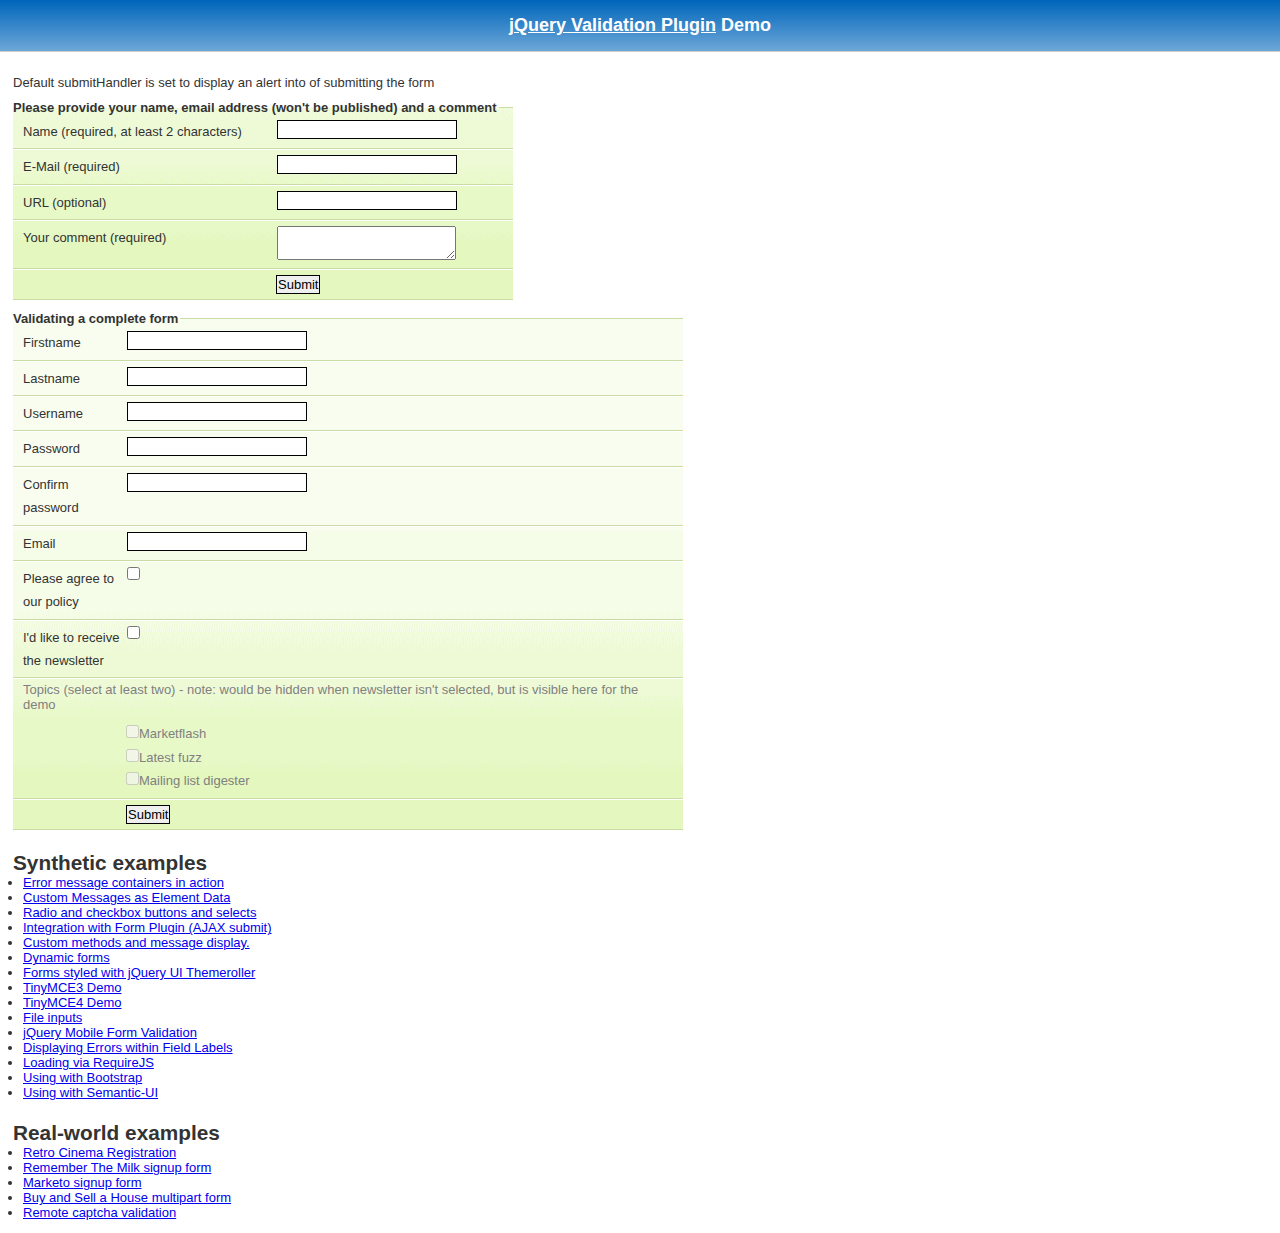
<file: jquery-validation-1.19.5/demo/index.html>
<!DOCTYPE html>
<html lang="en">
<head>
	<meta charset="utf-8">
	<title>jQuery validation plug-in - main demo</title>
	<link rel="stylesheet" href="css/screen.css">
	<script src="../lib/jquery.js"></script>
	<script src="../dist/jquery.validate.js"></script>
	<script>
	$.validator.setDefaults({
		submitHandler: function() {
			alert("submitted!");
		}
	});

	$().ready(function() {
		// validate the comment form when it is submitted
		$("#commentForm").validate();

		// validate signup form on keyup and submit
		$("#signupForm").validate({
			rules: {
				firstname: "required",
				lastname: "required",
				username: {
					required: true,
					minlength: 2
				},
				password: {
					required: true,
					minlength: 5
				},
				confirm_password: {
					required: true,
					minlength: 5,
					equalTo: "#password"
				},
				email: {
					required: true,
					email: true
				},
				topic: {
					required: "#newsletter:checked",
					minlength: 2
				},
				agree: "required"
			},
			messages: {
				firstname: "Please enter your firstname",
				lastname: "Please enter your lastname",
				username: {
					required: "Please enter a username",
					minlength: "Your username must consist of at least 2 characters"
				},
				password: {
					required: "Please provide a password",
					minlength: "Your password must be at least 5 characters long"
				},
				confirm_password: {
					required: "Please provide a password",
					minlength: "Your password must be at least 5 characters long",
					equalTo: "Please enter the same password as above"
				},
				email: "Please enter a valid email address",
				agree: "Please accept our policy",
				topic: "Please select at least 2 topics"
			}
		});

		// propose username by combining first- and lastname
		$("#username").focus(function() {
			var firstname = $("#firstname").val();
			var lastname = $("#lastname").val();
			if (firstname && lastname && !this.value) {
				this.value = firstname + "." + lastname;
			}
		});

		//code to hide topic selection, disable for demo
		var newsletter = $("#newsletter");
		// newsletter topics are optional, hide at first
		var inital = newsletter.is(":checked");
		var topics = $("#newsletter_topics")[inital ? "removeClass" : "addClass"]("gray");
		var topicInputs = topics.find("input").attr("disabled", !inital);
		// show when newsletter is checked
		newsletter.click(function() {
			topics[this.checked ? "removeClass" : "addClass"]("gray");
			topicInputs.attr("disabled", !this.checked);
		});
	});
	</script>
	<style>
	#commentForm {
		width: 500px;
	}
	#commentForm label {
		width: 250px;
	}
	#commentForm label.error, #commentForm input.submit {
		margin-left: 253px;
	}
	#signupForm {
		width: 670px;
	}
	#signupForm label.error {
		margin-left: 10px;
		width: auto;
		display: inline;
	}
	#newsletter_topics label.error {
		display: none;
		margin-left: 103px;
	}
	</style>
</head>
<body>
<h1 id="banner"><a href="https://jqueryvalidation.org/">jQuery Validation Plugin</a> Demo</h1>
<div id="main">
	<p>Default submitHandler is set to display an alert into of submitting the form</p>
	<form class="cmxform" id="commentForm" method="get" action="">
		<fieldset>
			<legend>Please provide your name, email address (won't be published) and a comment</legend>
			<p>
				<label for="cname">Name (required, at least 2 characters)</label>
				<input id="cname" name="name" minlength="2" type="text" required>
			</p>
			<p>
				<label for="cemail">E-Mail (required)</label>
				<input id="cemail" type="email" name="email" required>
			</p>
			<p>
				<label for="curl">URL (optional)</label>
				<input id="curl" type="url" name="url">
			</p>
			<p>
				<label for="ccomment">Your comment (required)</label>
				<textarea id="ccomment" name="comment" required></textarea>
			</p>
			<p>
				<input class="submit" type="submit" value="Submit">
			</p>
		</fieldset>
	</form>
	<form class="cmxform" id="signupForm" method="get" action="">
		<fieldset>
			<legend>Validating a complete form</legend>
			<p>
				<label for="firstname">Firstname</label>
				<input id="firstname" name="firstname" type="text">
			</p>
			<p>
				<label for="lastname">Lastname</label>
				<input id="lastname" name="lastname" type="text">
			</p>
			<p>
				<label for="username">Username</label>
				<input id="username" name="username" type="text">
			</p>
			<p>
				<label for="password">Password</label>
				<input id="password" name="password" type="password">
			</p>
			<p>
				<label for="confirm_password">Confirm password</label>
				<input id="confirm_password" name="confirm_password" type="password">
			</p>
			<p>
				<label for="email">Email</label>
				<input id="email" name="email" type="email">
			</p>
			<p>
				<label for="agree">Please agree to our policy</label>
				<input type="checkbox" class="checkbox" id="agree" name="agree">
			</p>
			<p>
				<label for="newsletter">I'd like to receive the newsletter</label>
				<input type="checkbox" class="checkbox" id="newsletter" name="newsletter">
			</p>
			<fieldset id="newsletter_topics">
				<legend>Topics (select at least two) - note: would be hidden when newsletter isn't selected, but is visible here for the demo</legend>
				<label for="topic_marketflash">
					<input type="checkbox" id="topic_marketflash" value="marketflash" name="topic">Marketflash
				</label>
				<label for="topic_fuzz">
					<input type="checkbox" id="topic_fuzz" value="fuzz" name="topic">Latest fuzz
				</label>
				<label for="topic_digester">
					<input type="checkbox" id="topic_digester" value="digester" name="topic">Mailing list digester
				</label>
				<label for="topic" class="error">Please select at least two topics you'd like to receive.</label>
			</fieldset>
			<p>
				<input class="submit" type="submit" value="Submit">
			</p>
		</fieldset>
	</form>
	<h3>Synthetic examples</h3>
	<ul>
		<li><a href="errorcontainer-demo.html">Error message containers in action</a>
		</li>
		<li><a href="custom-messages-data-demo.html">Custom Messages as Element Data</a>
		</li>
		<li><a href="radio-checkbox-select-demo.html">Radio and checkbox buttons and selects</a>
		</li>
		<li><a href="ajaxSubmit-integration-demo.html">Integration with Form Plugin (AJAX submit)</a>
		</li>
		<li><a href="custom-methods-demo.html">Custom methods and message display.</a>
		</li>
		<li><a href="dynamic-totals.html">Dynamic forms</a>
		</li>
		<li><a href="themerollered.html">Forms styled with jQuery UI Themeroller</a>
		</li>
		<li><a href="tinymce/">TinyMCE3 Demo</a>
		</li>
		<li><a href="tinymce4/">TinyMCE4 Demo</a>
		</li>
		<li><a href="file_input.html">File inputs</a>
		</li>
		<li><a href="jquerymobile.html">jQuery Mobile Form Validation</a>
		</li>
		<li><a href="errors-within-labels.html">Displaying Errors within Field Labels</a>
		</li>
		<li><a href="requirejs/index.html">Loading via RequireJS</a>
		</li>
		<li><a href="bootstrap/index.html">Using with Bootstrap</a>
		</li>
		<li><a href="semantic-ui/index.html">Using with Semantic-UI</a>
		</li>
	</ul>
	<h3>Real-world examples</h3>
	<ul>
		<li><a href="cinema/">Retro Cinema Registration</a></li>
		<li><a href="milk/">Remember The Milk signup form</a></li>
		<li><a href="marketo/">Marketo signup form</a></li>
		<li><a href="multipart/">Buy and Sell a House multipart form</a></li>
		<li><a href="captcha/">Remote captcha validation</a></li>
	</ul>
</div>
</body>
</html>
</file>
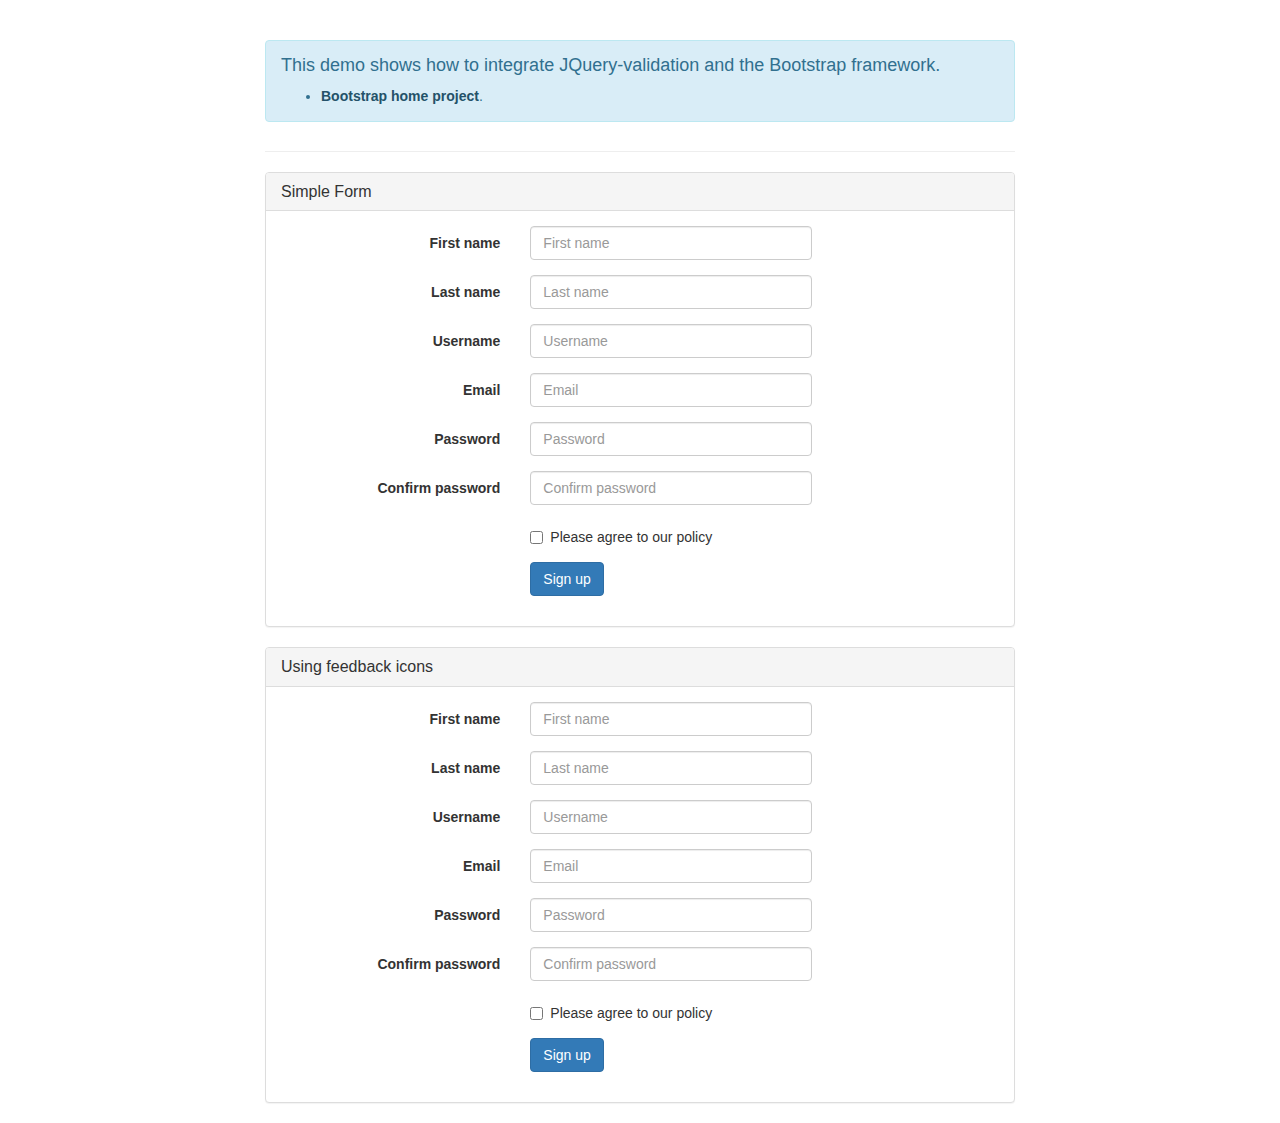
<file: jquery-validation-1.19.5/demo/bootstrap/index.html>
<!DOCTYPE html>
<html>
<head>
	<title>JQuery-validation demo | Bootstrap</title>

	<link rel="stylesheet" href="https://maxcdn.bootstrapcdn.com/bootstrap/3.3.5/css/bootstrap.min.css" />

	<script type="text/javascript" src="../../lib/jquery-1.11.1.js"></script>
	<script type="text/javascript" src="../../dist/jquery.validate.js"></script>
</head>
<body>
	<div class="container">
		<div class="row">
			<div class="col-sm-8 col-sm-offset-2">
				<div class="page-header">
					<div class="alert alert-info" role="alert">
						<h4>This demo shows how to integrate JQuery-validation and the Bootstrap framework.</h4>
						<ul>
							<li><a href="https://getbootstrap.com/" class="alert-link">Bootstrap home project</a>.</li>
						</ul>
					</div>
				</div>

				<div class="panel panel-default">
					<div class="panel-heading">
						<h3 class="panel-title">Simple Form</h3>
					</div>
					<div class="panel-body">
						<form id="signupForm" method="post" class="form-horizontal" action="">
							<div class="form-group">
								<label class="col-sm-4 control-label" for="firstname">First name</label>
								<div class="col-sm-5">
									<input type="text" class="form-control" id="firstname" name="firstname" placeholder="First name" />
								</div>
							</div>

							<div class="form-group">
								<label class="col-sm-4 control-label" for="lastname">Last name</label>
								<div class="col-sm-5">
									<input type="text" class="form-control" id="lastname" name="lastname" placeholder="Last name" />
								</div>
							</div>

							<div class="form-group">
								<label class="col-sm-4 control-label" for="username">Username</label>
								<div class="col-sm-5">
									<input type="text" class="form-control" id="username" name="username" placeholder="Username" />
								</div>
							</div>

							<div class="form-group">
								<label class="col-sm-4 control-label" for="email">Email</label>
								<div class="col-sm-5">
									<input type="text" class="form-control" id="email" name="email" placeholder="Email" />
								</div>
							</div>

							<div class="form-group">
								<label class="col-sm-4 control-label" for="password">Password</label>
								<div class="col-sm-5">
									<input type="password" class="form-control" id="password" name="password" placeholder="Password" />
								</div>
							</div>

							<div class="form-group">
								<label class="col-sm-4 control-label" for="confirm_password">Confirm password</label>
								<div class="col-sm-5">
									<input type="password" class="form-control" id="confirm_password" name="confirm_password" placeholder="Confirm password" />
								</div>
							</div>

							<div class="form-group">
								<div class="col-sm-5 col-sm-offset-4">
									<div class="checkbox">
										<label>
											<input type="checkbox" id="agree" name="agree" value="agree" />Please agree to our policy
										</label>
									</div>
								</div>
							</div>

							<div class="form-group">
								<div class="col-sm-9 col-sm-offset-4">
									<button type="submit" class="btn btn-primary" name="signup" value="Sign up">Sign up</button>
								</div>
							</div>
						</form>
					</div>
				</div>

				<div class="panel panel-default">
					<div class="panel-heading">
						<h3 class="panel-title">Using feedback icons</h3>
					</div>
					<div class="panel-body">
						<form id="signupForm1" method="post" class="form-horizontal" action="">
							<div class="form-group">
								<label class="col-sm-4 control-label" for="firstname1">First name</label>
								<div class="col-sm-5">
									<input type="text" class="form-control" id="firstname1" name="firstname1" placeholder="First name" />
								</div>
							</div>

							<div class="form-group">
								<label class="col-sm-4 control-label" for="lastname1">Last name</label>
								<div class="col-sm-5">
									<input type="text" class="form-control" id="lastname1" name="lastname1" placeholder="Last name" />
								</div>
							</div>

							<div class="form-group">
								<label class="col-sm-4 control-label" for="username1">Username</label>
								<div class="col-sm-5">
									<input type="text" class="form-control" id="username1" name="username1" placeholder="Username" />
								</div>
							</div>

							<div class="form-group">
								<label class="col-sm-4 control-label" for="email1">Email</label>
								<div class="col-sm-5">
									<input type="text" class="form-control" id="email1" name="email1" placeholder="Email" />
								</div>
							</div>

							<div class="form-group">
								<label class="col-sm-4 control-label" for="password1">Password</label>
								<div class="col-sm-5">
									<input type="password" class="form-control" id="password1" name="password1" placeholder="Password" />
								</div>
							</div>

							<div class="form-group">
								<label class="col-sm-4 control-label" for="confirm_password1">Confirm password</label>
								<div class="col-sm-5">
									<input type="password" class="form-control" id="confirm_password1" name="confirm_password1" placeholder="Confirm password" />
								</div>
							</div>

							<div class="form-group">
								<div class="col-sm-5 col-sm-offset-4">
									<div class="checkbox">
										<label>
											<input type="checkbox" id="agree1" name="agree1" value="agree" />Please agree to our policy
										</label>
									</div>
								</div>
							</div>

							<div class="form-group">
								<div class="col-sm-9 col-sm-offset-4">
									<button type="submit" class="btn btn-primary" name="signup1" value="Sign up">Sign up</button>
								</div>
							</div>
						</form>
					</div>
				</div>
			</div>
		</div>
	</div>
	<script type="text/javascript">
		$.validator.setDefaults( {
			submitHandler: function () {
				alert( "submitted!" );
			}
		} );

		$( document ).ready( function () {
			$( "#signupForm" ).validate( {
				rules: {
					firstname: "required",
					lastname: "required",
					username: {
						required: true,
						minlength: 2
					},
					password: {
						required: true,
						minlength: 5
					},
					confirm_password: {
						required: true,
						minlength: 5,
						equalTo: "#password"
					},
					email: {
						required: true,
						email: true
					},
					agree: "required"
				},
				messages: {
					firstname: "Please enter your firstname",
					lastname: "Please enter your lastname",
					username: {
						required: "Please enter a username",
						minlength: "Your username must consist of at least 2 characters"
					},
					password: {
						required: "Please provide a password",
						minlength: "Your password must be at least 5 characters long"
					},
					confirm_password: {
						required: "Please provide a password",
						minlength: "Your password must be at least 5 characters long",
						equalTo: "Please enter the same password as above"
					},
					email: "Please enter a valid email address",
					agree: "Please accept our policy"
				},
				errorElement: "em",
				errorPlacement: function ( error, element ) {
					// Add the `help-block` class to the error element
					error.addClass( "help-block" );

					if ( element.prop( "type" ) === "checkbox" ) {
						error.insertAfter( element.parent( "label" ) );
					} else {
						error.insertAfter( element );
					}
				},
				highlight: function ( element, errorClass, validClass ) {
					$( element ).parents( ".col-sm-5" ).addClass( "has-error" ).removeClass( "has-success" );
				},
				unhighlight: function (element, errorClass, validClass) {
					$( element ).parents( ".col-sm-5" ).addClass( "has-success" ).removeClass( "has-error" );
				}
			} );

			$( "#signupForm1" ).validate( {
				rules: {
					firstname1: "required",
					lastname1: "required",
					username1: {
						required: true,
						minlength: 2
					},
					password1: {
						required: true,
						minlength: 5
					},
					confirm_password1: {
						required: true,
						minlength: 5,
						equalTo: "#password1"
					},
					email1: {
						required: true,
						email: true
					},
					agree1: "required"
				},
				messages: {
					firstname1: "Please enter your firstname",
					lastname1: "Please enter your lastname",
					username1: {
						required: "Please enter a username",
						minlength: "Your username must consist of at least 2 characters"
					},
					password1: {
						required: "Please provide a password",
						minlength: "Your password must be at least 5 characters long"
					},
					confirm_password1: {
						required: "Please provide a password",
						minlength: "Your password must be at least 5 characters long",
						equalTo: "Please enter the same password as above"
					},
					email1: "Please enter a valid email address",
					agree1: "Please accept our policy"
				},
				errorElement: "em",
				errorPlacement: function ( error, element ) {
					// Add the `help-block` class to the error element
					error.addClass( "help-block" );

					// Add `has-feedback` class to the parent div.form-group
					// in order to add icons to inputs
					element.parents( ".col-sm-5" ).addClass( "has-feedback" );

					if ( element.prop( "type" ) === "checkbox" ) {
						error.insertAfter( element.parent( "label" ) );
					} else {
						error.insertAfter( element );
					}

					// Add the span element, if doesn't exists, and apply the icon classes to it.
					if ( !element.next( "span" )[ 0 ] ) {
						$( "<span class='glyphicon glyphicon-remove form-control-feedback'></span>" ).insertAfter( element );
					}
				},
				success: function ( label, element ) {
					// Add the span element, if doesn't exists, and apply the icon classes to it.
					if ( !$( element ).next( "span" )[ 0 ] ) {
						$( "<span class='glyphicon glyphicon-ok form-control-feedback'></span>" ).insertAfter( $( element ) );
					}
				},
				highlight: function ( element, errorClass, validClass ) {
					$( element ).parents( ".col-sm-5" ).addClass( "has-error" ).removeClass( "has-success" );
					$( element ).next( "span" ).addClass( "glyphicon-remove" ).removeClass( "glyphicon-ok" );
				},
				unhighlight: function ( element, errorClass, validClass ) {
					$( element ).parents( ".col-sm-5" ).addClass( "has-success" ).removeClass( "has-error" );
					$( element ).next( "span" ).addClass( "glyphicon-ok" ).removeClass( "glyphicon-remove" );
				}
			} );
		} );
	</script>
</body>
</html>
</file>
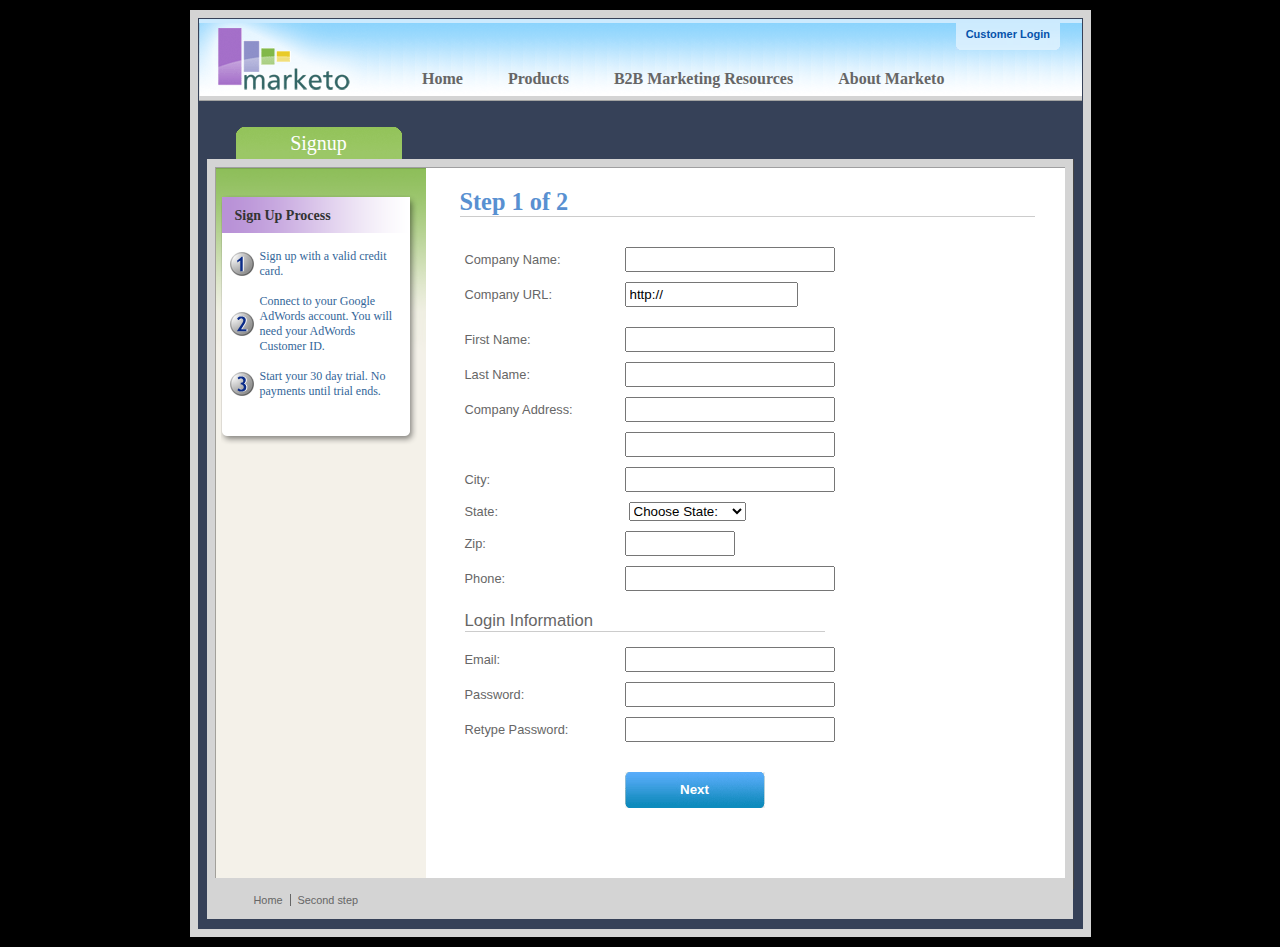
<file: jquery-validation-1.19.5/demo/marketo/index.html>
<!DOCTYPE html>
<html lang="en">
<head>
	<meta charset="utf-8">
	<title>Subscription Signup | Marketo</title>
	<script src="../../lib/jquery.js"></script>
	<script src="../../lib/jquery.mockjax.js"></script>
	<script src="../../dist/jquery.validate.js"></script>
	<script src="jquery.maskedinput.js"></script>
	<script src="mktSignup.js"></script>
	<link rel="stylesheet" href="stylesheet.css">
</head>
<body>
<!-- start page wrapper -->
<div id="letterbox">
	<!-- start header container -->
	<div id="header-background">
		<div class="nav-global-container">
			<div class="login">
				<a href="#">
					<span></span>Customer Login</a>
			</div>
			<div class="logo">
				<a href="#">
					<img src="images/logo_marketo.gif" width="168" height="73" alt="Marketo">
				</a>
			</div>
			<div class="nav-global">
				<ul>
					<li>
						<a href="#" class="nav-g01">
							<span></span>Home</a>
					</li>
					<li>
						<a href="#" class="nav-g02">
							<span></span>Products</a>
					</li>
					<li>
						<a href="#" class="nav-g04">
							<span></span>B2B Marketing Resources</a>
					</li>
					<li>
						<a href="#" class="nav-g05">
							<span></span>About Marketo</a>
					</li>
				</ul>
			</div>
		</div>
	</div>
	<!-- end header container -->
	<div class="line-grey-tier"></div>
	<!-- start page container 2 div-->
	<div id="page-container" class="resize">
		<div id="page-content-inner" class="resize">
			<!-- start col-main -->
			<div id="col-main" class="resize" style="">
				<!-- start main content -->
				<div class="main-content resize">
					<div class="action-container" style="display:none;"></div>
					<h1>Step 1 of 2</h1>
					<p>
					</p>
					<br clear="all">
					<div>
						<form id="profileForm" type="actionForm" action="step2.htm" method="get">
							<div class="error" style="display:none;">
								<img src="images/warning.gif" alt="Warning!" width="24" height="24" style="float:left; margin: -5px 10px 0px 0px;">
								<span></span>.
								<br clear="all">
							</div>
							<table cellpadding="0" cellspacing="0" border="0">
								<tr>
									<td class="label">
										<label for="co_name">Company Name:</label>
									</td>
									<td class="field">
										<input id="co_name" class="required" maxlength="40" name="co_name" size="20" type="text" tabindex="1" value="">
									</td>
								</tr>
								<tr>
									<td class="label">
										<label for="co_url">Company URL:</label>
									</td>
									<td class="field">
										<input id="co_url" class="required defaultInvalid url" maxlength="40" name="co_url" style="width:163px" type="text" tabindex="2" value="http://">
									</td>
								</tr>
								<tr>
									<td>
									<td>
								</tr>
								<tr>
									<td class="label">
										<label for="first_name">First Name:</label>
									</td>
									<td class="field">
										<input id="first_name" class="required" maxlength="40" name="first_name" size="20" type="text" tabindex="3" value="">
									</td>
								</tr>
								<tr>
									<td class="label">
										<label for="last_name">Last Name:</label>
									</td>
									<td class="field">
										<input id="last_name" class="required" maxlength="40" name="last_name" size="20" type="text" tabindex="4" value="">
									</td>
								</tr>
								<tr>
									<td class="label">
										<label for="address1">Company Address:</label>
									</td>
									<td class="field">
										<input maxlength="40" class="required" name="address1" size="20" type="text" tabindex="5" value="">
									</td>
								</tr>
								<tr>
									<td class="label"></td>
									<td class="field">
										<input maxlength="40" name="address2" size="20" type="text" tabindex="6" value="">
									</td>
								</tr>
								<tr>
									<td class="label">
										<label for="city">City:</label>
									</td>
									<td class="field">
										<input maxlength="40" class="required" name="city" size="20" type="text" tabindex="7" value="">
									</td>
								</tr>
								<tr>
									<td class="label">
										<label for="state">State:</label>
									</td>
									<td class="field">
										<select id="state" class="required" name="state" style="margin-left: 4px;" tabindex="8">
											<option value="">Choose State:</option>
											<option value="AL">Alabama</option>
											<option value="AK">Alaska</option>
											<option value="AZ">Arizona</option>
											<option value="AR">Arkansas</option>
											<option value="CA">California</option>
											<option value="CO">Colorado</option>
											<option value="CT">Connecticut</option>
											<option value="DE">Delaware</option>
											<option value="FL">Florida</option>
											<option value="GA">Georgia</option>
											<option value="HI">Hawaii</option>
											<option value="ID">Idaho</option>
											<option value="IL">Illinois</option>
											<option value="IN">Indiana</option>
											<option value="IA">Iowa</option>
											<option value="KS">Kansas</option>
											<option value="KY">Kentucky</option>
											<option value="LA">Louisiana</option>
											<option value="ME">Maine</option>
											<option value="MD">Maryland</option>
											<option value="MA">Massachusetts</option>
											<option value="MI">Michigan</option>
											<option value="MN">Minnesota</option>
											<option value="MS">Mississippi</option>
											<option value="MO">Missouri</option>
											<option value="MT">Montana</option>
											<option value="NE">Nebraska</option>
											<option value="NV">Nevada</option>
											<option value="NH">New Hampshire</option>
											<option value="NJ">New Jersey</option>
											<option value="NM">New Mexico</option>
											<option value="NY">New York</option>
											<option value="NC">North Carolina</option>
											<option value="ND">North Dakota</option>
											<option value="OH">Ohio</option>
											<option value="OK">Oklahoma</option>
											<option value="OR">Oregon</option>
											<option value="PA">Pennsylvania</option>
											<option value="RI">Rhode Island</option>
											<option value="SC">South Carolina</option>
											<option value="SD">South Dakota</option>
											<option value="TN">Tennessee</option>
											<option value="TX">Texas</option>
											<option value="UT">Utah</option>
											<option value="VT">Vermont</option>
											<option value="VA">Virginia</option>
											<option value="WA">Washington</option>
											<option value="WV">West Virginia</option>
											<option value="WI">Wisconsin</option>
											<option value="WY">Wyoming</option>
										</select>
									</td>
								</tr>
								<tr>
									<td class="label">
										<label for="zip">Zip:</label>
									</td>
									<td class="field">
										<input maxlength="10" name="zip" style="width: 100px" type="text" class="required zipcode" tabindex="9" value="">
									</td>
								</tr>
								<tr>
									<td class="label">
										<label for="phone">Phone:</label>
									</td>
									<td class="field">
										<input id="phone" maxlength="14" name="phone" type="text" class="required phone" tabindex="10" value="">
									</td>
								</tr>
								<tr>
									<td colspan="2">
										<h2 style="border-bottom: 1px solid #CCCCCC;">Login Information</h2>
									</td>
								</tr>
								<tr>
									<td class="label">
										<label for="email">Email:</label>
									</td>
									<td class="field">
										<input id="email" class="required email" remote="emails.action" maxlength="40" name="email" size="20" type="text" tabindex="11" value="">
									</td>
								</tr>
								<tr>
									<td class="label">
										<label for="password1">Password:</label>
									</td>
									<td class="field">
										<input id="password1" class="required password" maxlength="40" name="password1" size="20" type="password" tabindex="12" value="">
									</td>
								</tr>
								<tr>
									<td class="label">
										<label for="password2">Retype Password:</label>
									</td>
									<td class="field">
										<input id="password2" class="required" equalTo="#password1" maxlength="40" name="password2" size="20" type="password" tabindex="13" value="">
										<div class="formError"></div>
									</td>
								</tr>
								<tr>
									<td></td>
									<td>
										<div class="buttonSubmit">
											<span></span>
											<input class="formButton" type="submit" value="Next" style="width: 140px" tabindex="14">
										</div>
									</td>
								</tr>
							</table>
							<br>
							<br>
						</form>
						<br clear="all">
					</div>
				</div>
				<!-- end main content -->
				<br>
			</div>
			<!-- end col-main -->
			<!-- start left col -->
			<div id="col-left" class="nav-left-back empty resize" style="position: absolute; min-height: 450px;">
				<div class="col-left-header-tab" style="position: absolute;">Signup</div>
				<div class="nav-left"></div>
				<div class="left-nav-callout png" style="top: 15px; margin-bottom: 100px;">
					<img src="images/left-nav-callout-long.png" class="png" alt="">
					<h6>Sign Up Process</h6>
					<a style="background-image: url(images/step1-24.gif); font-weight: normal; text-decoration: none; cursor: default;">Sign up with a valid credit card.</a>
					<a style="background-image: url(images/step2-24.gif); font-weight: normal; text-decoration: none; cursor: default;">Connect to your Google AdWords account.  You will need your AdWords Customer ID.</a>
					<a style="background-image: url(images/step3-24.gif); font-weight: normal; text-decoration: none; cursor: default;">Start your 30 day trial.  No payments until trial ends.</a>
				</div>
				<div class="footerAddress">
					<b>Marketo Inc.</b>
					<br>1710 S. Amphlett Blvd.
					<br>San Mateo, CA 94402 USA
					<br>
				</div>
				<br clear="all">
			</div>
			<!-- end left col -->
		</div>
	</div>
	<!-- end page container 2 divs-->
	<div id="footer-container" align="center">
		<div class="footer">
			<ul>
				<li><a href="..">Home</a>
				</li>
				<li class="line-off"><a href="step2.htm">Second step</a>
				</li>
			</ul>
		</div>
	</div>
	<!-- end page wrapper -->
</div>
</body>
</html>
</file>
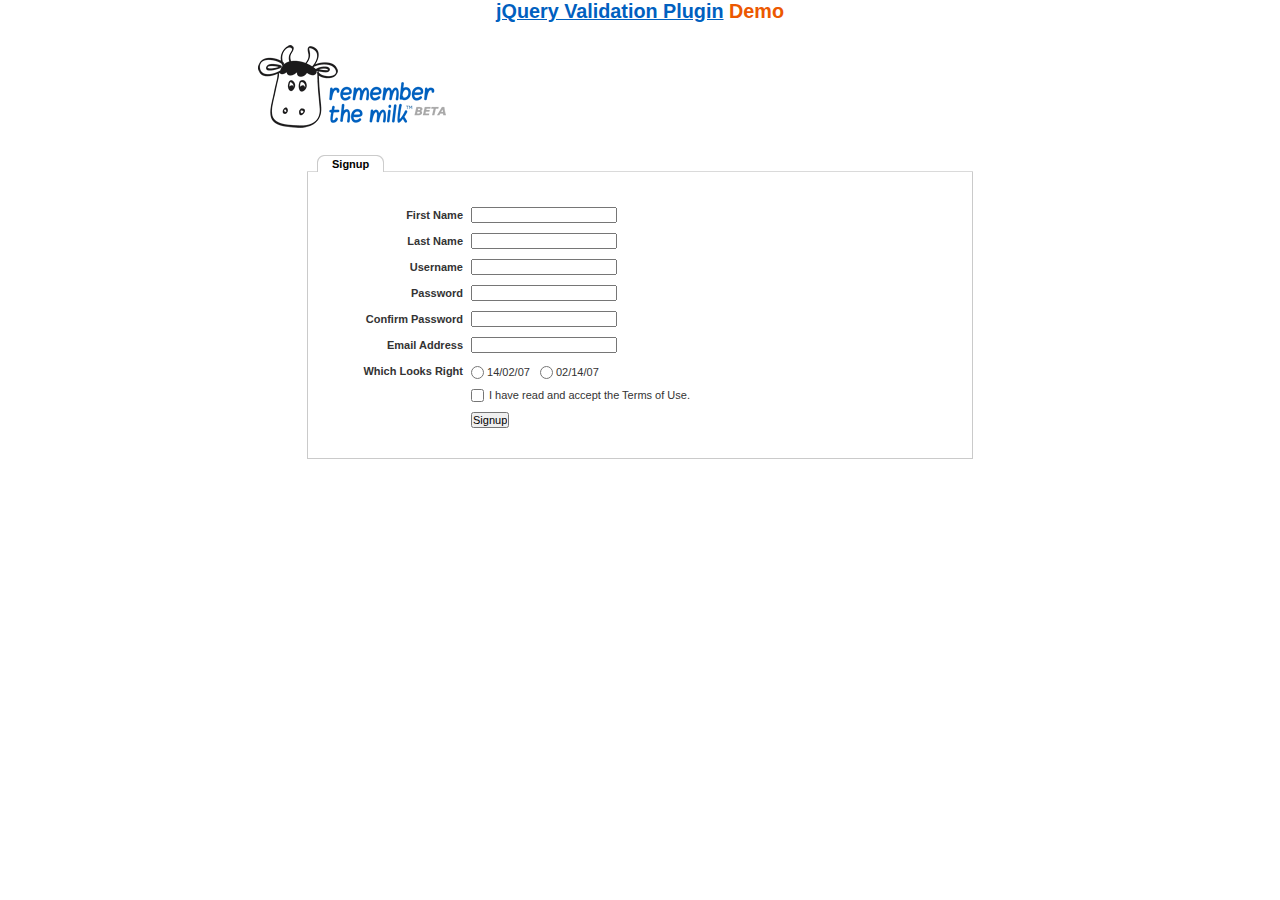
<file: jquery-validation-1.19.5/demo/milk/index.html>
<!DOCTYPE html>
<html lang="en">
<head>
	<meta charset="utf-8">
	<title>Remember The Milk signup form - jQuery Validate plugin demo - with friendly permission from the RTM team</title>
	<link rel="stylesheet" href="milk.css">
	<script src="../../lib/jquery.js"></script>
	<script src="../../lib/jquery.mockjax.js"></script>
	<script src="../../dist/jquery.validate.js"></script>
	<script>
	$(document).ready(function() {
		$.mockjax({
			url: "emails.action",
			response: function(settings) {
				var email = settings.data.email,
					emails = ["glen@marketo.com", "george@bush.gov", "me@god.com", "aboutface@cooper.com", "steam@valve.com", "bill@gates.com"];
				this.responseText = "true";
				if ($.inArray(email, emails) !== -1) {
					this.responseText = "false";
				}
			},
			responseTime: 500
		});

		$.mockjax({
			url: "users.action",
			response: function(settings) {
				var user = settings.data.username,
					users = ["asdf", "Peter", "Peter2", "George"];
				this.responseText = "true";
				if ($.inArray(user, users) !== -1) {
					this.responseText = "false";
				}
			},
			responseTime: 500
		});

		// validate signup form on keyup and submit
		var validator = $("#signupform").validate({
			rules: {
				firstname: "required",
				lastname: "required",
				username: {
					required: true,
					minlength: 2,
					remote: "users.action"
				},
				password: {
					required: true,
					minlength: 5
				},
				password_confirm: {
					required: true,
					minlength: 5,
					equalTo: "#password"
				},
				email: {
					required: true,
					email: true,
					remote: "emails.action"
				},
				dateformat: "required",
				terms: "required"
			},
			messages: {
				firstname: "Enter your firstname",
				lastname: "Enter your lastname",
				username: {
					required: "Enter a username",
					minlength: jQuery.validator.format("Enter at least {0} characters"),
					remote: jQuery.validator.format("{0} is already in use")
				},
				password: {
					required: "Provide a password",
					minlength: jQuery.validator.format("Enter at least {0} characters")
				},
				password_confirm: {
					required: "Repeat your password",
					minlength: jQuery.validator.format("Enter at least {0} characters"),
					equalTo: "Enter the same password as above"
				},
				email: {
					required: "Please enter a valid email address",
					minlength: "Please enter a valid email address",
					remote: jQuery.validator.format("{0} is already in use")
				},
				dateformat: "Choose your preferred dateformat",
				terms: " "
			},
			// the errorPlacement has to take the table layout into account
			errorPlacement: function(error, element) {
				if (element.is(":radio"))
					error.appendTo(element.parent().next().next());
				else if (element.is(":checkbox"))
					error.appendTo(element.next());
				else
					error.appendTo(element.parent().next());
			},
			// specifying a submitHandler prevents the default submit, good for the demo
			submitHandler: function() {
				alert("submitted!");
			},
			// set this class to error-labels to indicate valid fields
			success: function(label) {
				// set &nbsp; as text for IE
				label.html("&nbsp;").addClass("checked");
			},
			highlight: function(element, errorClass) {
				$(element).parent().next().find("." + errorClass).removeClass("checked");
			}
		});

		// propose username by combining first- and lastname
		$("#username").focus(function() {
			var firstname = $("#firstname").val();
			var lastname = $("#lastname").val();
			if (firstname && lastname && !this.value) {
				this.value = (firstname + "." + lastname).toLowerCase();
			}
		});
	});
	</script>
</head>
<body>
<h1 id="banner"><a href="https://jqueryvalidation.org/">jQuery Validation Plugin</a> Demo</h1>
<div id="main">
	<div id="content">
		<div id="header">
			<div id="headerlogo">
				<img src="milk.png" alt="Remember The Milk">
			</div>
		</div>
		<div style="clear: both;">
			<div></div>
		</div>
		<div class="content">
			<div id="signupbox">
				<div id="signuptab">
					<ul>
						<li id="signupcurrent"><a href=" ">Signup</a>
						</li>
					</ul>
				</div>
				<div id="signupwrap">
					<form id="signupform" autocomplete="off" method="get" action="">
						<table>
							<tr>
								<td class="label">
									<label id="lfirstname" for="firstname">First Name</label>
								</td>
								<td class="field">
									<input id="firstname" name="firstname" type="text" value="" maxlength="100">
								</td>
								<td class="status"></td>
							</tr>
							<tr>
								<td class="label">
									<label id="llastname" for="lastname">Last Name</label>
								</td>
								<td class="field">
									<input id="lastname" name="lastname" type="text" value="" maxlength="100">
								</td>
								<td class="status"></td>
							</tr>
							<tr>
								<td class="label">
									<label id="lusername" for="username">Username</label>
								</td>
								<td class="field">
									<input id="username" name="username" type="text" value="" maxlength="50">
								</td>
								<td class="status"></td>
							</tr>
							<tr>
								<td class="label">
									<label id="lpassword" for="password">Password</label>
								</td>
								<td class="field">
									<input id="password" name="password" type="password" maxlength="50" value="">
								</td>
								<td class="status"></td>
							</tr>
							<tr>
								<td class="label">
									<label id="lpassword_confirm" for="password_confirm">Confirm Password</label>
								</td>
								<td class="field">
									<input id="password_confirm" name="password_confirm" type="password" maxlength="50" value="">
								</td>
								<td class="status"></td>
							</tr>
							<tr>
								<td class="label">
									<label id="lemail" for="email">Email Address</label>
								</td>
								<td class="field">
									<input id="email" name="email" type="text" value="" maxlength="150">
								</td>
								<td class="status"></td>
							</tr>
							<tr>
								<td class="label">
									<label>Which Looks Right</label>
								</td>
								<td class="field" colspan="2" style="vertical-align: top; padding-top: 2px;">
									<table>
										<tbody>
											<tr>
												<td style="padding-right: 5px;">
													<input id="dateformat_eu" name="dateformat" type="radio" value="0">
													<label id="ldateformat_eu" for="dateformat_eu">14/02/07</label>
												</td>
												<td style="padding-left: 5px;">
													<input id="dateformat_am" name="dateformat" type="radio" value="1">
													<label id="ldateformat_am" for="dateformat_am">02/14/07</label>
												</td>
												<td>
												</td>
											</tr>
										</tbody>
									</table>
								</td>
							</tr>
							<tr>
								<td class="label">&nbsp;</td>
								<td class="field" colspan="2">
									<div id="termswrap">
										<input id="terms" type="checkbox" name="terms">
										<label id="lterms" for="terms">I have read and accept the Terms of Use.</label>
									</div>
									<!-- /termswrap -->
								</td>
							</tr>
							<tr>
								<td class="label">
									<label id="lsignupsubmit" for="signupsubmit">Signup</label>
								</td>
								<td class="field" colspan="2">
									<input id="signupsubmit" name="signup" type="submit" value="Signup">
								</td>
							</tr>
						</table>
					</form>
				</div>
			</div>
		</div>
	</div>
</div>
</body>
</html>
</file>
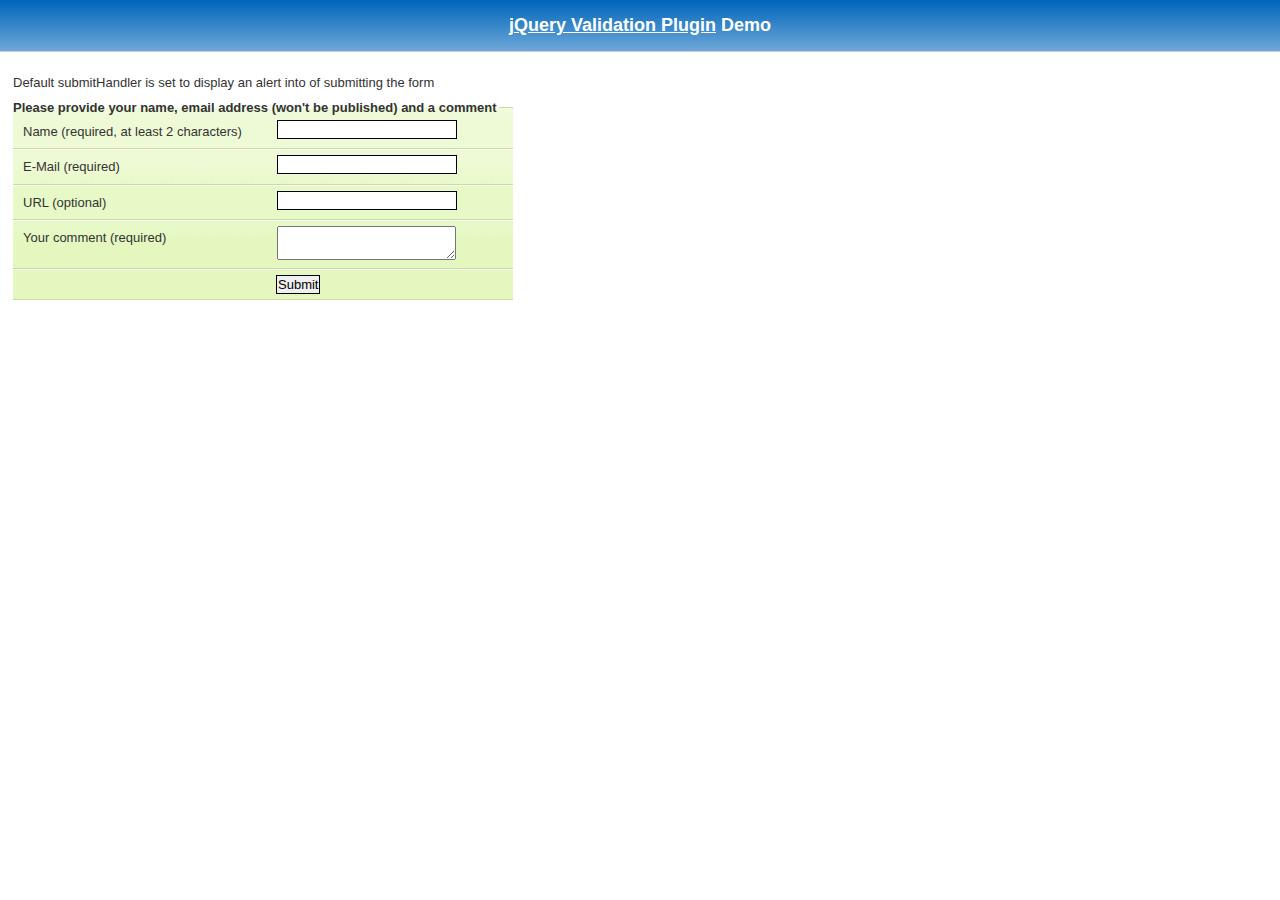
<file: jquery-validation-1.19.5/demo/requirejs/index.html>
<!DOCTYPE html>
<html lang="en">
	<head>
		<meta charset="utf-8">
		<title>jQuery validation plug-in - requirejs demo</title>

		<link rel="stylesheet" href="../css/screen.css">

		<style type="text/css">
			#commentForm { width: 500px; }
			#commentForm label { width: 250px; }
			#commentForm label.error, #commentForm input.submit { margin-left: 253px; }
		</style>
</head>
<body>

	<h1 id="banner"><a href="https://jqueryvalidation.org/">jQuery Validation Plugin</a> Demo</h1>
	<div id="main">

		<p>Default submitHandler is set to display an alert into of submitting the form</p>
		<form class="cmxform" id="commentForm" method="get" action="">
			<fieldset>
				<legend>Please provide your name, email address (won't be published) and a comment</legend>
				<p>
					<label for="cname">Name (required, at least 2 characters)</label>
					<input id="cname" name="name" minlength="2" type="text" required>
				</p>
				<p>
					<label for="cemail">E-Mail (required)</label>
					<input id="cemail" type="email" name="email" required>
				</p>
				<p>
					<label for="curl">URL (optional)</label>
					<input id="curl" type="url" name="url">
				</p>
				<p>
					<label for="ccomment">Your comment (required)</label>
					<textarea id="ccomment" name="comment" required></textarea>
				</p>
				<p>
					<input class="submit" type="submit" value="Submit">
				</p>
			</fieldset>
		</form>

		<script>
		var require = {
			paths: {
				"jquery": "../../lib/jquery-3.1.1"
			}
		};
		</script>
		<script src="../../lib/require.js" data-main="app.js"></script>
	</div>
</body>
</html>
</file>
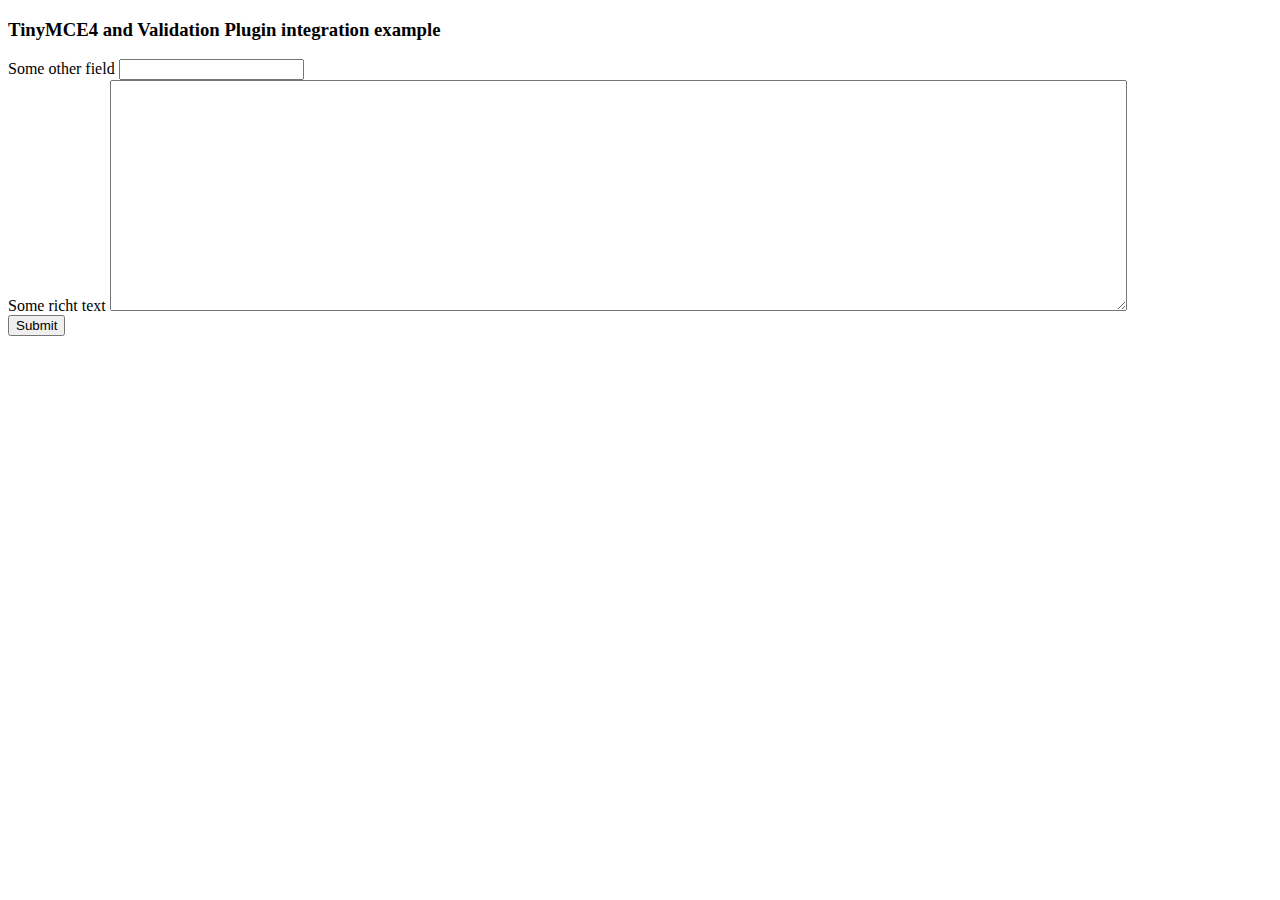
<file: jquery-validation-1.19.5/demo/tinymce4/index.html>
<!doctype html>
<html lang="en">
<head>
	<meta charset="utf-8">
	<title>jQuery Validation plugin: integration with TinyMCE</title>
	<script src="../../lib/jquery.js"></script>
	<script src="../../dist/jquery.validate.js"></script>
	<script src="//tinymce.cachefly.net/4.1/tinymce.min.js"></script>
	<script>
	tinymce.init({
		mode: "textareas",

		setup: function(editor) {
			editor.on('change', function(e) {
				tinymce.triggerSave();
				$("#" + editor.id).valid();
			});
		}

	});
	$(function() {
		var validator = $("#myform").submit(function() {
			// update underlying textarea before submit validation
			tinyMCE.triggerSave();
		}).validate({
			ignore: "",
			rules: {
				title: "required",
				content: "required"
			},
			errorPlacement: function(label, element) {
				// position error label after generated textarea
				if (element.is("textarea")) {
					label.insertAfter(element.next());
				} else {
					label.insertAfter(element)
				}
			}
		});
		validator.focusInvalid = function() {
			// put focus on tinymce on submit validation
			if (this.settings.focusInvalid) {
				try {
					var toFocus = $(this.findLastActive() || this.errorList.length && this.errorList[0].element || []);
					if (toFocus.is("textarea")) {
						tinyMCE.get(toFocus.attr("id")).focus();
					} else {
						toFocus.filter(":visible").focus();
					}
				} catch (e) {
					// ignore IE throwing errors when focusing hidden elements
				}
			}
		}
	})
	</script>
	<!-- /TinyMCE -->
</head>
<body>
<form id="myform" action="">
	<h3>TinyMCE4 and Validation Plugin integration example</h3>
	<label>Some other field</label>
	<input name="title">
	<br>
	<label>Some richt text</label>
	<textarea id="content" name="content" rows="15" cols="80" style="width: 80%"></textarea>
	<br>
	<input type="submit" name="save" value="Submit">
</form>
</body>
</html>
</file>
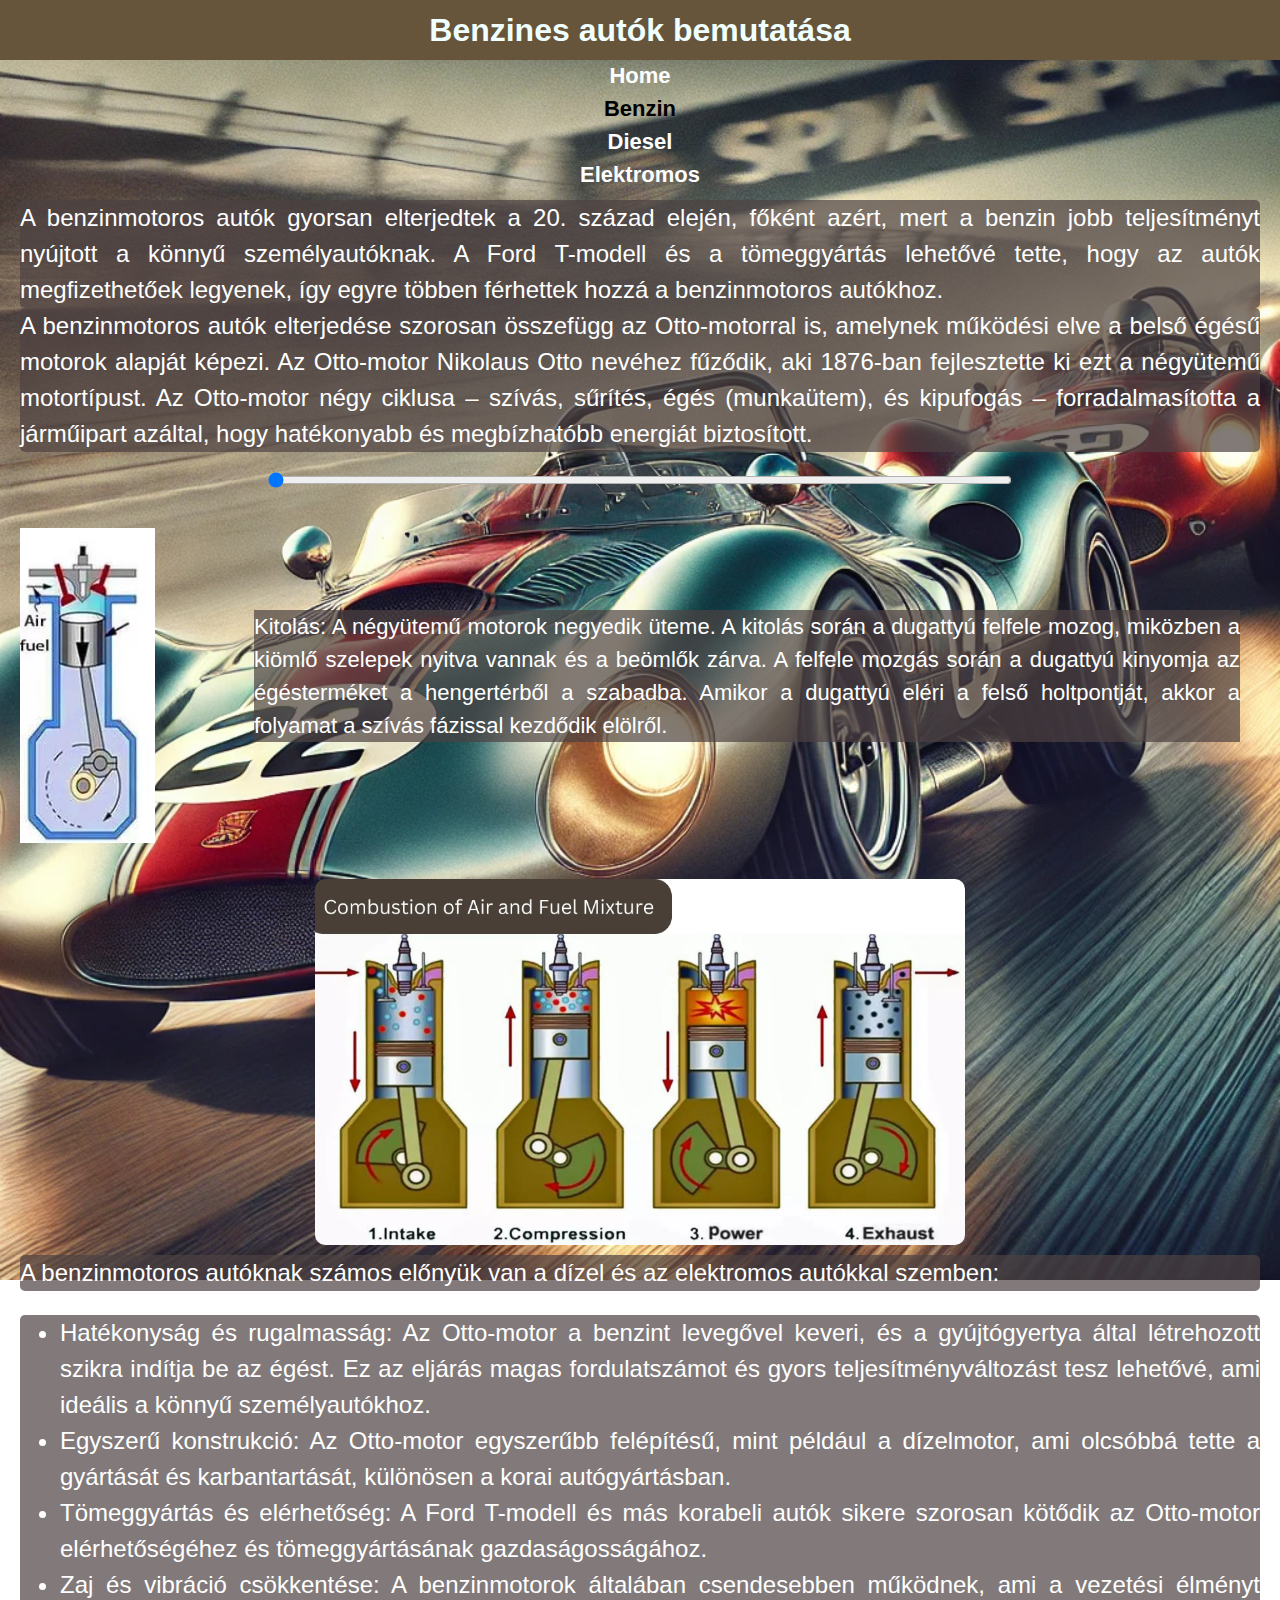
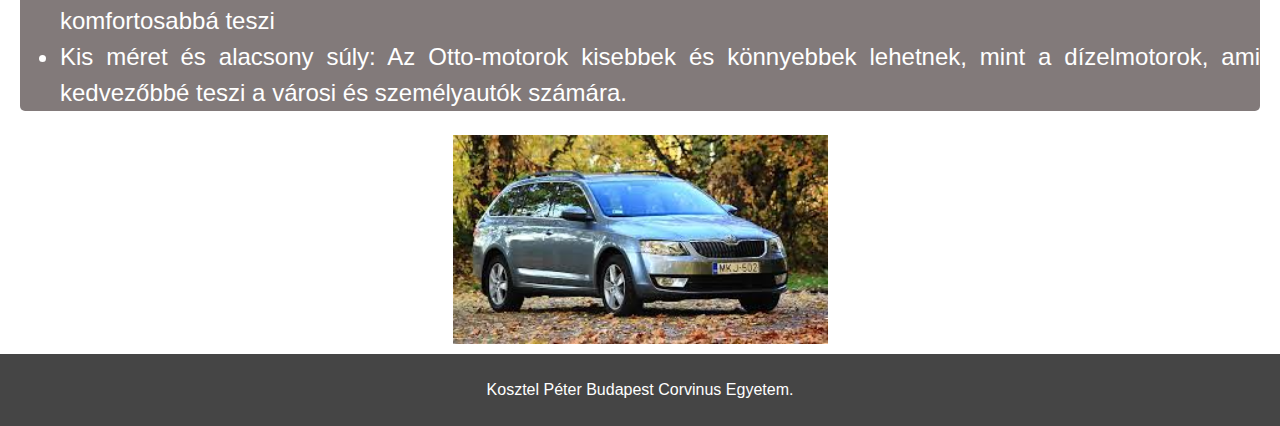
<file: benzin.html>
<!DOCTYPE html>
<html lang="hu">
<head>
    <meta charset="UTF-8">
    <meta name="viewport" content="width=device-width, initial-scale=1.0">
    <meta name="author" content="Kosztel Péter">
    <meta name="description" content="Autók bemutatása hajtások szerint">
    <title>Autók története</title>
    <link rel="stylesheet" href="style.css">
    <link rel="icon" type="image/png" sizes="16x16" href="favicon-16x16.png">
</head>
<body>
    <div class="container">
    <header>
        <h1>Benzines autók bemutatása</h1>
    </header>
    <nav>
            <a href="index.html">Home</a>
            <a class="active" href="#">Benzin</a>
            <a href="diesel.html">Diesel</a>
            <a href="elektromos.html">Elektromos</a>
    </nav>
    </div>
    <div class="home">
        <article>
            A benzinmotoros autók gyorsan elterjedtek a 20. század elején, főként azért, mert a benzin jobb teljesítményt nyújtott a könnyű személyautóknak. A Ford T-modell és a tömeggyártás lehetővé tette, hogy az autók megfizethetőek legyenek, így egyre többen férhettek hozzá a benzinmotoros autókhoz.
        </article>
        <article>
            A benzinmotoros autók elterjedése szorosan összefügg az Otto-motorral is, amelynek működési elve a belső égésű motorok alapját képezi. Az Otto-motor Nikolaus Otto nevéhez fűződik, aki 1876-ban fejlesztette ki ezt a négyütemű motortípust. Az Otto-motor négy ciklusa – szívás, sűrítés, égés (munkaütem), és kipufogás – forradalmasította a járműipart azáltal, hogy hatékonyabb és megbízhatóbb energiát biztosított.
        </article>
        <div class="csuszka">
        <input type="range" id="rangeSlider" min="1" max="4" value="1">
        </div>
        <div class="benzin-container">
                <div class="benzin-image">
                  <img id="image" src="kepek/Otto1.jpg" alt="Húzd el a csúszkát" class="image">
                </div>
                <div class="inf"> 
                <p id="info">Kitolás: A négyütemű motorok negyedik üteme. A kitolás során a dugattyú felfele mozog, miközben a kiömlő szelepek nyitva vannak és a beömlők zárva. A felfele mozgás során a dugattyú kinyomja az égésterméket a hengertérből a szabadba. Amikor a dugattyú eléri a felső holtpontját, akkor a folyamat a szívás fázissal kezdődik elölről.</p>
                </div>
        </div><br>
        <div class="utem">
            <img src="kepek/4utemu.jpeg" alt="4utemumotor">
        </div>
    <aside class="elonyok">A benzinmotoros autóknak számos előnyük van a dízel és az elektromos autókkal szemben:</aside>
    <aside>
        <ul>
        <li>Hatékonyság és rugalmasság: Az Otto-motor a benzint levegővel keveri, és a gyújtógyertya által létrehozott szikra indítja be az égést. Ez az eljárás magas fordulatszámot és gyors teljesítményváltozást tesz lehetővé, ami ideális a könnyű személyautókhoz.</li>
        <li>Egyszerű konstrukció: Az Otto-motor egyszerűbb felépítésű, mint például a dízelmotor, ami olcsóbbá tette a gyártását és karbantartását, különösen a korai autógyártásban.</li>
        <li>Tömeggyártás és elérhetőség: A Ford T-modell és más korabeli autók sikere szorosan kötődik az Otto-motor elérhetőségéhez és tömeggyártásának gazdaságosságához.</li>
        <li>Zaj és vibráció csökkentése: A benzinmotorok általában csendesebben működnek, ami a vezetési élményt komfortosabbá teszi</li>
        <li>Kis méret és alacsony súly: Az Otto-motorok kisebbek és könnyebbek lehetnek, mint a dízelmotorok, ami kedvezőbbé teszi a városi és személyautók számára.</li>
        </ul>
    </aside>
        <div class="bauto">
            <img src="kepek/benzines.jpeg" alt="benzinesauto">
        </div>
    </div>
    <footer>
        <p>Kosztel Péter Budapest Corvinus Egyetem.</p>
    </footer>
    <!--<script src="urlap.js"></script>-->
    <script>
        const rangeSlider = document.getElementById("rangeSlider");
        const image = document.getElementById("image");
        const text = document.getElementById("info");

        const images = ["kepek/Otto1.jpg","kepek/Otto2.jpg","kepek/Otto3.jpg","kepek/Otto4.jpg"];

        const texts = [
        "Kitolás: A négyütemű motorok negyedik üteme. A kitolás során a dugattyú felfele mozog, miközben a kiömlő szelepek nyitva vannak és a beömlők zárva. A felfele mozgás során a dugattyú kinyomja az égésterméket a hengertérből a szabadba. Amikor a dugattyú eléri a felső holtpontját, akkor a folyamat a szívás fázissal kezdődik elölről.",
        "Munkaütem: A négyütemű motorok harmadik üteme. A munkaütem során a szikra által okozott robbanás lefelé löki a dugattyút. Ebben a fázisban a beömlő és kiömlő szelepek zárva vannak. Tehát ebben a fázisban történik meg az üzemanyag elégetése, amit a motor mechanikai energiává alakít át. Amikor a dugattyú eléri az alsó holtpontját, akkor kezdődik a negyedik ütem.",
        "Sűrítés: A négyütemű motorok második üteme. A sűrítés során a dugattyú elkezd felfelé mozogni, miközben a beömlő és kiömlő szelepek egyaránt zárva vannak. Ezáltal a levegő és üzemanyag nagyon pontosan meghatározott arányú keveréke egyre kisebb térfogatú lesz. Amikor a keverék a legsűrűbb állapotában van, akkor az elektromos szikra begyújtja azt. A robbanás választja el a második és harmadik ütemet.",
        "Szívás: A négyütemű motorok első üteme. A szívás során a dugattyú lefelé mozog, miközben a beömlő szelepek nyitva vannak (a kiömlők zárva), amiken keresztül a hengertérbe áramlik a levegő és üzemanyag nagyon pontosan meghatározott arányú keveréke. Amikor a dugattyú eléri az alsó holtpontját, épp, amikor elkezd felfelé mozogni, akkor kezdődik a második ütem."
        ];

        rangeSlider.addEventListener("input", fgv) //frissül ha változik a range
        function fgv(){
            const index = rangeSlider.value - 1; //indexek miatt -1
            image.src = images[index];
            text.innerHTML = texts[index];
            };
    </script>
</body>
</html>
</file>
<file: jquery-validation-1.19.5/demo/marketo/stylesheet.css>
:-moz-any-link :focus {
	outline: none;
}

:focus {
	-moz-outline-style: none;
	outline: none;
}

body {
	font-size: 80%;
	margin: 0;
	padding: 0;
	font-family: tahoma, geneva, sans-serif;
	background-color: #000000;
}

a {
	color: #0653AB;
	outline: 0px;
	text-decoration: none;
}

a:hover {
	outline: 0px;
	text-decoration: underline;
}

img {
	border: 0px;
}

/* s1.0 - Page Containers */
#letterbox {
	margin: 10px auto;
	width: 883px;
	background-color: #364158;
	border: 8px solid #D4D4D4;
	padding: 1px 1px 10px 1px;
}

#header-background {
	background: url(images/back_nav_blue.gif) repeat-x;
	margin: 0px auto;
	padding: 0px;
	height: 73px;
	width: 883px;
	border-top: 4px solid #CCEAFE;
	border-bottom: 4px solid #D4D4D4;
}

#page-container {
	width: 866px;
	margin: 0px auto;
	margin-top: 33px; /* pad from top menu to actions buts*/
	margin-bottom: -11px;
	padding-top: 8px;
	padding-bottom: 8px;
	background-color: #D4D4D4; /* light grey*/
	border-right: 1px solid #464646;
}

#page-content-inner {
	width: 849px;
	margin: 0px auto;
	border-top: 1px solid #9F9FA0;
	border-left: 1px solid #A2A09A;
	background-color: #F4F1E9;
	position: relative;
}

#page-content-inner #col-left {
	width: 210px;
	float: left;
	background-color: #F4F1E9;
}

#page-content-inner #col-main {
	width: 639px;
	background-color: #ffffff;
	position: absolute;
	right: 0px;
	top: 0px;
}

#footer-container {
	width: 866px;
	position: relative;
	left: 8px;
	padding: 2px 0px 10px 0px;
	background-color: #D4D4D4; /* light grey*/
}

/* s2.0 - Global navigation bar */
.nav-global-container {
	width: 880px;
	margin: 0px auto;
	position: relative;
}

* html .nav-global-container { /* ie6 fix*/
	margin-bottom: -6px;
}

.login {
	position: absolute;
	right: 20px;
	text-align: center;
}

.login a,.login a span {
	display: block;
	height: 18px;
	font-size: 11px;
	background: url(images/login-sprite.gif) right -5px no-repeat;
	text-decoration: none;
	font-weight: bold;
	padding: 5px 10px 5px 10px;
	position: relative;
}

.login a:hover {
	color: #000000;
	text-decoration: underline;
}

div.login a span {
	background-position: left -105px;
	width: 4px;
	position: absolute;
	top: 0px;
	left: 0px;
	padding: 5px 0px 5px 0px;;
}

div.login a:hover span {

}

.logo {
	float: left;
	margin: 0px 0px -5px 0px; /* neg marging for ie6 */
}

.logo img {
	border: 0px;
	margin-left: -1px;
}

.nav-global {
	float: left;
	width: 645px;
	margin: 40px 0px 0px 40px;
	background-color: transparent;
}

.nav-global ul {
	margin: 0px;
	padding: 0px;
	list-style: none;
}

.nav-global li {
	float: left;
	white-space: nowrap;
}

div.nav-global li a,div.nav-global li a span {
	background-image: url(images/tab-sprite.gif);
	background-position: right 100px;
	background-repeat: no-repeat;
	height: 32px;
	color: #666666;
	text-decoration: none;
	font: bold 16px 'trebuchet ms';
	margin-right: 15px;
	display: block;
	position: relative;
	padding: 7px 15px 0px 15px;
}

div.nav-global li a:hover {
	background-position: right 0px;
	color: #333333;
}

div.nav-global li a:hover span {
	background-position: left -100px;
	display: block !important;
}

div.nav-global li a span {
	background-position: left 150px;
	width: 4px;
	position: absolute;
	left: 0px;
	top: 0px;
	padding: 7px 0px 0px 0px;
}

body.safari div.nav-global li a span {
	display: none;
}

div.nav-global li a.on,div.nav-global li a.on:hover {
	background-position: right -55px;
	color: #FFFFFF;
}

div.nav-global li a.on span,div.nav-global li a.on:hover span {
	background-position: left -155px;
	display: block !important;
}

div.action-container {
	position: relative;
	top: -45px;
	cursor: pointer;
}

div.action-icon-container {
	position: absolute;
	top: -17px;
	left: -17px;
	z-index: 10;
	width: 100px;
	height: 100px;
	overflow: hidden;
}

div.action-icon {
	border: 0px;
	position: absolute;
	top: -0px;
	left: 0px;
}

div.action-button-container {
	height: 106px;
	width: 180px;
	overflow: hidden;
	position: absolute;
	top: 0px;
	left: 0px;
	z-index: 5;
}

img.action-icon {
	border: 0px;
	position: absolute;
	top: 0px;
	left: 0px;
	z-index: 0
}

div.action-text {
	z-index: 20;
	color: #FFFFFF;
	position: absolute;
	left: 40px;
	top: 12px;
	font: 14px tahoma, geneva;
	padding-top: 30px;
}

div.bigbuttons {
	top: -20px;
}

div.action-header {
	z-index: 21;
	position: absolute;
	left: 40px;
	top: 10px;
}

div.action-header b {
	font: bold 17px tahoma, geneva;
	display: block;
	margin-bottom: 10px;
	color: #0b2c89;
	position: absolute;
	top: 0px;
	left: 0px;
	width: 130px;
}

div.action-header b.shadow {
	top: 1px;
	left: 1px;
	color: #d5d5d5;
}

img.action-button {
	position: relative;
}

div.hover img.action-button {
	top: -131px;
}

div.on img.action-button {
	top: -261px;
}

/* s3.0 - top of content Action Buttons */
.action-buttons {
	width: 100%; /* ie6 requires */
}

.action-buttons ul {
	position: relative;
	padding: 0px;
}

.action-buttons li {
	position: relative; /* ie6 fix */
	float: left;
	list-style: none;
	text-align: center;
	line-height: 16px;
	margin: -61px 0px 0px 0px;
}

.action-home li {
	margin: -49px 0px 0px 0px;
}

.action-buttons  a {
	display: block;
	height: 110px;
	width: 175px;
	padding: 14px 0px 0px 25px;
	text-decoration: none;
	font-size: 12px;
	font-weight: bold;
	color: #ffffff;
}

.action-buttons li span {
	color: #053880;
	line-height: 47px;
	font-size: 17px;
}

div.action-bottom {
	margin: 15px 0px 10px 0px;
	float: left;
}

div.action-bottom a {
	height: 61px;
	width: 178px;
	border: 0px;
	background: url(images/action-bottom.gif) no-repeat 0px 0px;
	color: #0b2c89;
	float: left;
	position: relative;
	font: bold 17px tahoma, geneva;
	text-decoration: none;
	margin-right: 10px;
}

div.action-bottom a span {
	position: absolute;
	top: 15px;
	left: 40px;
}

div.action-bottom a span.shadow {
	top: 16px;
	left: 41px;
	color: #d4d4d4;
}

.line-grey {
	background: url(images/line-grey.gif) 0 0 repeat-x;
	height: 2px;
	margin: 8px 25px 20px 0;
}

/* s4.0 - Home Hero Area */
.hero-background {
	position: relative;
	width: 880px;
	background: url(images/back_home-hero.jpg) 10px 0px no-repeat;
	height: 211px;
	margin: -20px 0px 45px 0px;
}

.hero-text {
	float: right;
	width: 626px;
	margin-top: 26px;
}

.hero-text a { /* Sign Up Now Button */
	padding: 5px 32px 0px 0px;
	float: right;
}

.hero-text h1 {
	font-size: 2.3em;
	line-height: 1.2em;
	color: #333333;
	font-family: Trebuchet MS;
	margin: 12px 0px 10px 10px;
}

.hero-text h2 {
	margin: 0px;
	font-weight: normal;
	font-size: 1.35em;
	margin: 5px 0px 13px 10px
}

/* s4.1 - Home Left Header tab */
.col-left-header-tab {
	position: relative; /* ie6 fix */
	background: url(images/tab_green.gif) 0 0 no-repeat;
	height: 30px;
	width: 166px;
	text-align: center;
	color: #ffffff;
	font: 20px 'trebuchet ms';
	padding-top: 2px;
	margin-top: -41px;
	margin-left: 20px;
	line-height: 29px;
	margin-bottom: 8px;
	display: block;
}

.col-left-header-tab a {
	color: #FFFFFF;
}

.callout-green {
	background: url(images/back_green-fade.gif) 0 0 repeat-x;
	font-size: 1.2em;
	padding: 10px 15px 20px 13px;
	color: #303B52;
	line-height: 1.4em;
}

/* s4.2 - Home Left Quote */
.callout-tan {
	color: #666666;
}

.callout-tan h1 {
	background: #F4F1E9 url(images/back_tan-fade.gif) 0 0 repeat-y;
	font-size: 1.1em;
	text-align: center;
	margin: 0px;
	padding: 11px 5px 11px 2px;
	color: #333333;
}

.callout-tan p {
	margin: 0px;
	margin-top: 5px;
	line-height: 1.4em;
	padding: 5px 10px 7px 13px;
}

.callout-tan p img {
	float: left;
	margin: 5px 10px 5px 0px;
}

.callout-tan div {
	text-align: left;
	padding: 5px 10px 7px 0px;
	font-weight: bold;
}

/* s4.3 - purple home boxes */
.box-purple {
	background: #C6C8E3 url(images/back_home-icons.png) 0px 0px repeat-x;
	border-left: 1px solid #ffffff;
	color: #333333;
	width: 581px;
	padding: 10px 15px 20px 15px;
}

div.box-purple a {

}

.box-purple h1 {
	font-size: 1.5em;
	margin: 10px 0px -15px 0px;
}

.box-purple li {
	margin: 0px 0px 0px -23px;
	line-height: 1.6em;
	font-size: 1em;
}

.box-purple  div {
	padding: 0px 0px 0px 110px;
}

.icon-text01 {
	background-image: url(images/icon_search-engine-market.png);
	background-repeat: no-repeat;
}

* html .icon-text01 {
	width: 460px; /* must have a width or heigh tag for ie6*/
	background-image: none;
	filter: progid : DXImageTransform . Microsoft .
		AlphaImageLoader(src = "images/icon_search-engine-market.png",
		sizingMethod = "crop");
}

.icon-text02 {
	background: url(images/icon_landing-pages.png) 0 0 no-repeat;
}

* html .icon-text02 {
	width: 460px; /* must have a width or heigh tag for ie6*/
	background-image: none;
	filter: progid : DXImageTransform . Microsoft .
		AlphaImageLoader(src = "images/icon_landing-pages.png", sizingMethod =
		"crop");
}

.icon-text03 {
	background: url(images/icon_salesforce.png) 0 0 no-repeat;
}

* html .icon-text03 {
	width: 460px; /* must have a width or heigh tag for ie6*/
	background-image: none;
	filter: progid : DXImageTransform . Microsoft .
		AlphaImageLoader(src = "images/icon_salesforce.png", sizingMethod =
		"crop");
}

/* s4.4 - news home boxes */
.callout-news {
	color: #555555;
	float: left;
	width: 49%;
	margin: 10px 1px 0px 0px;
	padding-bottom: 20px;
	text-align: left;
}

.line-news-r {
	border-right: 1px solid #D4D4D4;
}

.callout-news h1 {
	background-color: #EEEEEE;
	font-size: 1.2em;
	margin: 0px;
	padding: 11px 5px 11px 15px;
	color: #333333;
}

.callout-news p {
	margin: 10px 0px 0px 10px;
	padding: 0px 10px 7px 20px;
	background: url(images/news.gif) no-repeat left 1px;
}

.callout-news p a {

}

.callout-news ul {
	list-style-type: none;
	padding: 0;
	margin: 10px 0 0 10px;
}

.callout-news li {
	background: url(images/icon_news.gif) no-repeat left 2px;
	padding: 0px 5px 5px 20px;
}

.callout-news li a {
	display: block;
	margin-bottom: 5px;
}

.callout-news div {
	text-align: right;
}

#scrollup {
	position: relative;
	overflow: hidden;
	height: 440px;
	width: 200px
}

.headline {
	position: absolute;
	top: 600px;
	left: 5px;
	height: 585px;
	width: 190px;
	font: normal 12px tahoma, geneva !important;
}

div.more {
	margin: 5px 0px 0px 0px;
	padding: 0px 10px 0px 0px;
	letter-spacing: inherit;
}

div.more a {
	background: transparent url(images/arrow_r-blue.gif) no-repeat right 2px
		;
	font-weight: bold;
	padding: 0px 20px 0px 0px;
	font-weight: bold;
	text-decoration: none;
}

div.more a:hover {
	text-decoration: underline;
}

/* sX.0 - Left Nav */
.nav-left-back {
	background: url(images/back_nav_side.gif) 0 0 repeat-x;
}

div.empty {
	background: #F1F0E5 url(images/back_green-fade.gif) 0 0 repeat-x;
}

div.empty div.callout-green {

}

.nav-left {
	padding-top: 12px;
	/*background: url(images/logo_marketo_square.gif) 0 0 no-repeat;*/
	width: 210px;
}

.nav-left ul {
	margin: 0px;
	padding: 0px;
	list-style: none;
}

.nav-left li a {
	display: block;
	height: 24px;
	text-decoration: none;
	font-size: 12px;
	font-weight: bold;
	color: #ffffff;
	border-top: 1px solid #B3D38D;
	border-bottom: 1px solid #7CA84E;
	border-left: 1px solid #97B973;
	padding: 6px 0px 0px 20px;
}

.nav-left a:hover,.nav-left a.active:hover,#nav-left-sub a:hover {
	color: #4C6F28;
	background-color: #F4F1E9;
}

.nav-left a.open {
	background-image: url(images/arrow_d-green.gif);
	background-repeat: no-repeat;
	background-position: 6px 11px;
}

.nav-left-header-tab {
	position: relative; /* ie6 fix */
	background: url(images/tab_green.gif) 0 0 no-repeat;
	height: 32px;
	width: 166px;
	text-align: center;
	color: #ffffff;
	margin: -41px 0px 0px 22px;
	line-height: 22px;
	margin-bottom: 8px;
	display: block;
}

div.empty div.nav-left-header-tab {
	background: url(images/tab_green2.gif) 0 0 no-repeat;
}

.nav-left a.active {
	/* background: url(images/arrow_d-green.gif) 5px 10px no-repeat; */
	display: block;
	height: 24px;
	text-decoration: none;
	font-size: 12px;
	font-weight: bold;
	background-color: #F4F1E9;
	color: #4C6F28;
	border-top: 1px solid #D1E5BB;
	border-bottom: 1px solid #B0CB95;
	border-left: 1px solid #DADADA;
	padding: 6px 0px 0px 20px;
}

#nav-left-sub a {
	display: block;
	height: 24px;
	text-decoration: none;
	font-size: 12px;
	font-weight: bold;
	background-color: #D6E8C4;
	color: #4C6F28;
	border-top: 1px solid #D6E8C4;
	border-bottom: 1px solid #B0CB95;
	border-left: 1px solid #97B973;
	border-right: 1px solid #8DBE5A;
	padding: 6px 0px 0px 30px;
}

* html #nav-left-sub { /* ie6 fix */
	margin-top: -1px;
}

*+html #nav-left-sub { /* ie7 fix */
	margin-top: -1px;
}

#nav-left-sub a.active-page {
	display: block;
	height: 24px;
	text-decoration: none;
	font-size: 12px;
	font-weight: bold;
	background-color: #ffffff;
	color: #666666;
	border-top: 0px solid #7CA84E;
	border-bottom: 1px solid #B0CB95;
	border-left: 1px solid #97B973;
	border-right: 0px solid #8DBE5A;
	padding: 6px 0px 0px 30px;
	cursor: default; /* turns off hand icon for link */
}

/* sX.0 -  Main Content */
.main-content {
	color: #666666;
	position: absolute;
	right: 20px;
	padding-top: 20px;
	width: 585px;
	padding-bottom: 20px;
}

div.main-content div.main-content {

}

.main-content h1 {
	color: #5890D1;
	font-size: 1.9em;
	font-family: Trebuchet MS;
	border-bottom: 1px solid #cccccc;
	margin: 0px 10px 0px 0px;
}

.main-content h2 {
	color: #666666;
	font-size: 1.3em;
	font-weight: normal;
	margin: 10px 10px 5px 0px;
}

.main-content p {
	margin: 10px 10px 10px 0px;
	line-height: 1.55em;
}

/* sX.1 -  Main Content Sub Styles */
.sub-grey {
	border-top: 1px solid #D4D4D4;
	border-bottom: 1px solid #D4D4D4;
	background-color: #F4F4F4;
	margin: 10px 10px 0px 0px;
	padding: 0px 10px 20px 15px;
}

.sub-white {
	margin: 10px 10px 0px 0px;
	padding: 0px 10px 20px 15px;
}

img.screen-grab-r {
	margin-right: -8px;
	text-align: right;
	padding: 0px 0px 0px 10px;
}

div.main-content a.screenshot {
	float: right;
	padding: 10px 10px 0px 0px
}

.content-foot {
	border-top: 1px solid #D4D4D4;
	font-size: .9em;
	line-height: 1.45em;
	margin: 10px 20px 0px 0px;
	padding: 10px 10px 30px 0px;
}

div.main-content ul {
	position: relative;
	left: -25px;
}

div.main-content li {
	margin-bottom: 5px;
	list-style-type: disc
}

div.main-content li a {
	color: #6A6CB0;
}

/* sX.0 - Footer */
div.footer {
	color: #666666;
	font-size: .85em;
	font-weight: normal;
	height: 18px;
	margin: 0px auto;
	font-family: Tahoma, Geneva, sans-serif;
	margin-top: 10px;
}

.footer ul {
	list-style-type: none;
}

.footer li {
	float: left;
	border-right: 1px solid #666666;
	padding: 0px 7px 0px 7px;
	margin-top: 3px;
}

.footer a {
	color: #666666;
	text-decoration: none;
}

.footer a:hover {
	color: #0653AB;
	text-decoration: none;
}

.footer li.line-off {
	border-right: 0px solid #ffffff;
}

div.footer strong {
	font-weight: normal;
}

/* sX.0 - General Colors */
.line-grey,.line-grey-tier {
	border-top: 1px solid #A3A3A2;
}

.line-grey-tier {
	padding-bottom: 25px;
}

.bottom {
	height: 10px;
}

div.p10bottom {
	padding-bottom: 10px;
}

.clear {
	clear: both;
}

table.grid {
	background: #EEEEEE;
}

table.grid th {
	background-color: #F4F4F4;
}

table.grid td {
	background-color: #FFFFFF;
}

div.buttonSubmit {
	position: relative;
}

div.buttonSubmit input,div.buttonSubmit span {
	height: 36px;
	position: relative;
	background-image: url(images/button-submit.gif);
	background-repeat: no-repeat;
	background-position: right 0px;
	float: left;
	color: #FFFFFF;
	font-weight: bold;
	padding: 0px 15px 2px 15px;
	margin: 20px 0px 20px 0px;
	border: 0px;
	cursor: pointer;
	z-index: 5;
}

div.buttonSubmit input {
	width: auto;
}

div.buttonSubmit span {
	width: 4px;
	position: absolute;
	left: 0px;
	top: 0px;
	background-position: left -36px;
	padding: 0px 0px 0px 0px;
	z-index: 10;
}

body.safari div.buttonSubmit span {
	display: none
}

div.buttonSubmitHover input {
	background-position: right -72px;
}

div.buttonSubmitHover span {
	background-position: left -108px;
}

a.demoLink {
	padding: 1px 10px 0px 17px;
	height: 24px;
	background: url(images/bullet_triangle_blue.gif) no-repeat 0px 4px;
	display: block;
	float: left;
}

div.callout-tan a {
	background: none;
	color: #0653AB;
	margin: auto;
	display: block;
}

div.callout-tan a:hover {
	background: none;
	color: #0653AB;
}

label.error {
	display: block;
	color: red;
	font-style: italic;
	font-weight: normal;
}

input.error {
	border: 2px solid red;
}

p.demoBlock {
	border-bottom: 1px solid #DDDDDD;
	padding-bottom: 10px;
}

div.left-nav-callout {
	height: 200px;
	width: 190px;
	top: 55px;
	left: 5px;
	position: relative;
	padding-left: 9px;
	padding-top: 13px;
}

div.left-nav-callout img.png {
	position: absolute;
	z-index: 0;
	top: 0px;
	left: 0px;
}

div.left-nav-callout h6 {
	font: bold 14px tahoma, geneva;
	color: #333333;
	height: 36px;
	padding-left: 5px;
	margin: 0px;
	position: relative;
	z-index: 10;
}

div.left-nav-callout a {
	background: url(images/monitor24.gif) no-repeat 0px center;
	padding: 5px 0px 5px 30px;
	display: block;
	font: bold 12px tahoma, geneva;
	color: #336699;
	margin-bottom: 5px;
	position: relative;
	z-index: 10;
	width: 140px;
}

form table td {
	padding: 5px;
}

form table input {
	width: 200px;
	padding: 3px;
	margin: 0px;
}

textarea {
	width: 400px
}

td.label {
	width: 150px;
}

tr.required td.label {
	font-weight: bold;
	background: url(/images/forms/backRequiredGray.gif) no-repeat right
		center;
}

div.subTableDiv {
	width: 500px;
}

div.subTableDiv td.label {
	width: 135px;
}

ul#homeBlog li div.description {
	display: none;
}

td.field input.error, td.field select.error, tr.errorRow td.field input,tr.errorRow td.field select {
	border: 2px solid red;
	background-color: #FFFFD5;
	margin: 0px;
	color: red;
}

tr td.field div.formError {
	display: none;
	color: #FF0000;
}

tr.errorRow td.field div.formError {
	display: block;
	font-weight: normal;
}

div.error {
	color: red;
}

div.error a {
	color: #336699;
	font-size: 12px;
	text-decoration: underline
}

div.tooltip {
	position: absolute;
	left: 30px;
	bottom: 0px;
	display: none; /* in case javascript is disabled */
	width: 170px;
	background-color: #F4F1E9;
	z-index: 100;
	padding: 10px;
	border: 1px solid #CCCCCC;
}

div.offerbox {
	width: 125px;
	float: left;
	position: relative;
}

div.offerbox h3 {
	font: bold 17px tahoma, geneva;
	color: #333333;
	height: 55px;
	margin: 0px auto;
	text-align: center;
}

div.offerbox h4 {
	height: 100px;
	font: normal 13px tahoma, geneva;
	margin: 0px;
}

div.offerbox h5 {
	font: bold 14px tahoma, geneva;
	margin: 0px;
	height: 55px;
}

div.offerbox h5 small {
	float: left;
	font-weight: normal;
	font-size: 10px;
}

div.offerbox div.learnmore {
	padding-left: 25px;
}

div#marketoEditions {
	background: url(images/buynowBack.gif) no-repeat;
	width: 584px;
	height: 376px;
	float: left;
	position: relative;
	margin-bottom: 10px;
}

div.offerHeader {
	background: #0D8BBD;
	position: absolute;
	top: 20px;
	width: 266px;
	height: 34px;
	border: 1px solid #e1e4e2;
}

div.offerHeader span {
	font: 20px 'trebuchet ms';
	color: #FFFFFF;
	position: absolute;
	left: 0px;
	top: 0px;
}

div.offerHeader span.shadow {
	font: 20px 'trebuchet ms';
	color: #333333;
	position: absolute;
}

div.offerbox div.buttonSubmit {
	margin: 5px 0px 0px 10px;
}

div.footerAddress {
	position: absolute;
	bottom: 30px;
	left: 20px;
	color: #666666;
	font-size: 11px;
	display: none;
}
</file>
<file: jquery-validation-1.19.5/demo/milk/milk.css>
/* GENERAL ELEMENTS */

* { margin: 0; padding: 0; }

body, input, select, textarea { font-family: verdana, arial, helvetica, sans-serif; font-size: 11px; }
body { color: #333;  background-color: #fff; text-align: center; }

a:link { color:#0060BF; text-decoration: underline; }
a:visited { color:#0060BF; text-decoration: underline; }
a:active { color:#0060BF; text-decoration: underline; }
a:hover { color:#000000; text-decoration: underline; }
	
h1, h2, h3, h4, h5, h6 { font-family: "Lucida Grande", "Lucida Sans Unicode", geneva, verdana, arial, helvetica, sans-serif; font-weight: bold; color: #666; }
h1 { font-size: 1.8em; margin: 0em 0em 0.6em 0em; color: #EC5800; }
h2 { font-size: 1.5em; margin: 1.2em 0em 0.4em 0em; }
h3 { font-size: 1.4em; margin: 1.2em 0em 0.4em 0em; color: #EC5800; }
h4 { font-size: 1.2em; margin: 1.2em 0em 0.4em 0em; }
h5 { font-size: 1.0em; margin: 1.2em 0em 0.4em 0em; }
h6 { font-size: 0.8em; margin: 1.2em 0em 0.4em 0em; }

img { border: 0px; }

p { font-size: 1.0em; line-height: 1.3em; margin: 1.2em 0em 1.2em 0em; }
li > p { margin-top: 0.2em; }
pre { font-family: monospace; font-size: 1.0em; }
strong, b { font-weight: bold; }

/* PAGE ELEMENTS */

/* Content */

#content { margin: 0em auto; width: 765px; padding: 10px 0 10px 0; text-align: left; /* Win IE5 */ }
.content { margin-left: 4.5em; margin-right: 4.5em; }
.content ol, .content ul, .content li { font-size: 1.0em; line-height: 1.3em; margin: 0.2em 0 0.1em 1.5em; }
.content ol.terms li { margin-bottom: 1em; }

/* Header */

#header { padding-bottom: 10em; }
#headerlogo { float: left; }
#headerlogo img { width: 188px; height: 83px;  }
#headernav { float: right; }

label { font-weight: bold; }
#reminders label { font-weight: normal; }

table.tabbedtable { padding-left: 3em; }
table.tabbedtable td { padding-bottom: 5px; }
table.tabbedtable label { text-align: right; padding-right: 9px; }
.hiddenlabel { visibility: hidden; }
.largelink { border: 1px solid #cacaca; padding: 10px; background-color: #E8EEF7; font-size: 1.2em; font-weight: bold; }
.largelinkwrap { padding-top: 10px; padding-bottom: 10px; }



#signuptab {
  float:left;
  width:100%;
  background:#fff url("bg.gif") repeat-x bottom;
  font-size: 1.0em;
  line-height: normal;
}
#signuptab ul {
  margin:0;
  padding: 0px 10px 0px 10px;
  list-style:none;
}
#signuptab li {
  float:left;
  background:url("left_white.png") no-repeat left top;
  margin:0;
  padding:0 3px 0 9px;
  border-bottom:1px solid #CACACA;
}
#signuptab a {
  float:left;
  display:block;
  width:.1em;
  background:url("right_white.png") no-repeat right top;
  padding:2px 15px 0px 6px;
  text-decoration:none;
  font-weight:bold;
  color:#fff;
  white-space: nowrap;
}
#signuptab > ul a {width:auto;}
/* Commented Backslash Hack hides rule from IE5-Mac \*/
#signuptab a {float:none;}
/* End IE5-Mac hack */
#signuptab a:hover {
  color:#333;
}
#signuptab #signupcurrent {
  background-position:0 -150px;
  border-width:0;
}
#signuptab #signupcurrent a {
  background-position:100% -150px;
  padding-bottom:1px;
  color:#000;
}
#signuptab li:hover, #signuptab li:hover a {
  background-position:0% -150px;
  color:#000;
}
#signuptab li:hover a {
  background-position:100% -150px;
}

/* Signup box */

#signupbox {
  width: 100%;
  text-align: center;
  margin: 0em auto;
}

#signupwrap {
  border: 1px solid #CACACA;
  border-top: 0;
  text-align: left;
  padding: 35px 10px 20px 30px;
  clear: both;
}

/* Unsupported browsers */

.orange_rbcontent { padding: 0.4em; }
.orange_rbroundbox { width: 100%; }

#unsupported {
  font-weight: bold;
  text-align: left;
}

/*#content {
  padding-top: 15px;
}*/

/* Signup form */

#signupform table {
  border-spacing: 0px;
  border-collapse: collapse;
  empty-cells: show;
}

#signupform .label {
  padding-top: 2px;
  padding-right: 8px;
  vertical-align: top;
  text-align: right;
  width: 125px;
  white-space: nowrap;
}

#signupform .field {
  padding-bottom: 10px;
  white-space: nowrap;
}

#signupform .status {
  padding-top: 2px;
  padding-left: 8px;
  vertical-align: top;
  width: 246px;
  white-space: nowrap;
}

#signupform .textfield {
  width: 150px;
}

#signupform label.error {
  background:url("../images/unchecked.gif") no-repeat 0px 0px;
  padding-left: 16px;
  padding-bottom: 2px;
  font-weight: bold;
  color: #EA5200;
}

#signupform label.checked {
  background:url("../images/checked.gif") no-repeat 0px 0px;
}

#signupform .success_msg {
  font-weight: bold;
  color: #0060BF;
  margin-left: 19px;
}

#signupform #dateformatStatus, #signupform #termsStatus {
  margin-left: 6px;
}

#signupform #dateformat_eu {
 vertical-align: middle;
}

#signupform #ldateformat_eu {
  font-weight: normal;
  vertical-align: middle;
}

#signupform #dateformat_am {
  vertical-align: middle;
}

#signupform #ldateformat_am {
  font-weight: normal;
  vertical-align: middle;
}

#signupform #termswrap {
  float: left;
}

#signupform #terms {
  vertical-align: middle;
  float: left;
  display: block;
  margin-right: 5px;
}

#signupform #lterms {
  font-weight: normal;
  vertical-align: middle;
  float: left;
  display: block;
  width: 350px;
  white-space: normal;
}

#signupform #lsignupsubmit {
  visibility: hidden;
}
</file>
<file: style.css>
* {
    box-sizing: border-box;
}
html{
    scroll-behavior: smooth;
    margin: 0;
    padding: 0;
    }
body {
    margin: 0;
    background-image: url(kepek/autos_hatter.jpg);
    background-size: cover;
    background-repeat: no-repeat;
    background-attachment: fixed;
    font-family:'Roboto','Helvetica';
    word-spacing: 1.2;
    line-height: 1.5;
    }

/*Űrlap stílus*/
form {
    margin-left: 20%;
    margin-right: 20%;
    padding: 2%;
    background-color:rgba(77, 65, 65, 0.7);
    color:white;
    text-align: center;
    font-size: 20px;
    margin-top: 40px;
    margin-bottom: 10px;
    border-radius: 5px;
}

/*Galéria stílus*/
.slider {
    display: flex;
    flex: 1 1 100%;
    width: 80%;
    padding-bottom: 2vh;
    min-width: 400px;
    margin: 30px auto;
    }
    .slick-slide {margin: 0px 5px;}
    .slick-slide img {width: 100%;}
    .slick-prev:before, .slick-next:before {
    color: black;
    }
    .slick-slide {
    transition: all ease-in-out .3s;
    opacity: .2;
    }
    .slick-dots {
        color: white;
    }
    .slick-active { opacity: .5; }
    .slick-current { opacity: 1; }

.slick-dots li button {
    background-color: black;
  }
  
  .slick-dots li.slick-active button {
    background-color: white;
    transform: scale(1.2);
    border-radius: 10px;
  }
  
/* -------------------------------------- */
header {
    display: flex;
    position: fixed;
    justify-content: center;
    align-items: center;
    top: 0;
    z-index: 2;
    height: 60px;
    width: 100%;
    background-color: rgb(102, 84, 59);
    color: azure;
    
}

nav {
    display: flex;
    justify-content: space-between;
    flex-direction: column;
    width: 100%;
    font-weight: bold;
    font-family: Arial, Helvetica, sans-serif;
    text-align: center;
    align-items: center;
    height: auto;
    position: fixed;
    top: 60px;
    z-index: 1;
    background-image: url(kepek/autos_hatter.jpg);
    background-size: cover;
    background-repeat: no-repeat;
    background-attachment: fixed;
    padding-top: 1vh;
    padding-bottom: 1vh;
}
nav a {
    width: 30%;
    border-radius: 10px;
    text-decoration: none;
    color: white;
    transition: transform .4s;
}

nav a:hover {
    transform: scale(1.3);
    background-color: rgba(102, 84, 59, 0.8);
    }

nav a.active {
    color: black;
}

.image-container {
    position: relative;
    margin: 0;
    padding: 0;
    width: 100%;
}
.image-container img {
    display: flex;
    width: 100%;
}

.hover-text {
    display: flex;
    justify-content: center;
    align-items: center;
    position: absolute;
    bottom: 0;
    width: 100%;
    background-color: rgba(77, 65, 65, 0.7);
    color: white;
    padding: 10px;
    opacity: 0; /* Alapértelmezetten rejtve */
    transition: opacity .4s;
}

.image-container:hover .hover-text {
    opacity: 1; /* Szöveg megjelenítése egér fölé vitelekor */
}
figure {
    position: relative;
    margin: 0;
    display: flex;
    align-items: center;
    justify-content: center;
    flex-direction: column;
}

figure img {
    width: 100%; 
}

figcaption {
    position: absolute; /* Helyezzük rá a képre */
    bottom: 0;
    width: 100%;
    height: auto;
    background-color: rgba(77, 65, 65, 0.7); 
    color: white; 
    text-align: center; 
    padding: 10px;
    opacity: 0; 
    transition: opacity .4s; 
}

figure:hover figcaption {
    opacity: 1;
}

.elonyok{
    margin-top: 10px;
}

.general{
    width:100%
}
.home {
    padding: 200px 20px;
    padding-bottom: 0%;
    width: auto;
    font-size: 20px;
    text-align: justify;
}
.first {
    margin-top: 0px;
    margin-bottom: 20px;
}
.utem{
    display:flex;
    justify-content: center;
    flex: 1 1 100%;
}
.utem img{
    border-radius: 10px;
    max-width: 400px;
}
.bauto{
    flex: 1 1 100%;
    display:flex;
    justify-content: center;
}
.tesla{
    flex: 1 1 100%;
    display:flex;
    justify-content: center;
    margin-bottom: 10px;
}
.bmw{
    display:flex;
    justify-content: center;
}
.bmw img {
    width:50%;
    margin: 10px;
}
article, aside{
    background-color: rgba(77, 65, 65, 0.7);
    color:white;
    border-radius: 5px;
}

footer {
    margin-top: 10px;
    display:flex;
    height: 8vh;
    width: 100%;
    justify-content: center;
    align-items: center;
    bottom: 0;
    background-color: rgb(69, 69, 69);
    color: white;
    padding-bottom: 0%;
}
/*táblázat formázás*/
.fejlec{
    text-align: center;
}
.tablazat{
    font-size: 16px;
}
.bal {
    width: 50%;
}

/* 4 ütemű motor fázisai*/

.benzin-container {
    display:flex;
    flex:1 1 100%;
  }
  
  .benzin-image {
    position: relative;
  }
  
  .image {
    display: flex;
    flex: 1 1 100%;
    max-height: 35vh;
    max-width: 15vh;
    transition: opacity 0.5s ease-in-out;
    margin-top: 20px;
  }
  
   .inf {
    display: flex;
    align-items: center;
    width: 85%;
    height: auto;
    font-size: 18px;
    margin-right: 20px;
    margin-left: 20px;
  }
    #info{
    background-color: rgba(77, 65, 65, 0.7);
    color: white;
  }
  .csuszka{
    display: flex;
    justify-content: center;
    flex:1 1 100%;
  }
    #rangeSlider {
    width: 60%;
    margin: 20px;
  }

/*Co2 számológép*/

.calculator{
    color: white;
    background-color: rgba(77, 65, 65, 0.7);
    border-radius: 5px;
}
  #result {
    width: 100%;
    background-color: rgba(77, 65, 65, 0.7);
    color: white;
  }
  #cartype, #distance, #calculate{
    background-color: rgba(77, 65, 65, 0.7);
    color: white;
  }
  ::placeholder{
    color: white;
  }
@media only screen and (min-width: 600px) {
    .home{
        font-size: 22px;
    }
    nav{
        font-size: 20px
    }
    .image-container img {
        display: flex;
        width: 50%;
    }
    .image-container{
        display: flex;
        align-items: stretch;
    }
    .figura {
        display: flex;
        flex-direction: row;
        align-items: stretch;
    }

    .benzin-container {
        display:flex;
        width: 100%;
      }
      
      .benzin-image {
        position: relative;
        width:15%;
        margin-right: 40px;
      }
      
      .image {
        width: 100%;
        transition: opacity 0.5s ease-in-out;
        margin-top: 20px;
      }
      .inf {
        display: flex;
        align-items: center;
        width: 85%;
        height: auto;
        font-size: 22px;
        margin-right: 20px;
        margin-left: 20px;
      }
    .tablazat{
        font-size: 22px;
    }
    .utem img{
        width: 70%;
        max-width: 650px;
    }
    .bauto img{
        max-width: 375px;
        width: 40%
    }
    .tesla img {
        width: 50%;
        max-width: 400px;
    }
    .bmw img{
    max-height: 35vh;
    max-width: 425px;
    }
    #cartype, #distance, #calculate{
        height: 4vh;
      }
@media only screen and (min-width: 768px) {
    .home{
        font-size: 24px;
    }
    .tablazat{
        font-size: 24px;
    }
    nav{
        font-size: 22px
    }
    form{
        font-size: 22px;
    }
    #cartype, #distance, #calculate{
        height: 5vh;
      }
    nav {
        top: 50px;
    }
}
</file>
<file: jquery-validation-1.19.5/demo/css/screen.css>
/**********************************

Use: Main Screen Import

***********************************/

@import "reset.css";
@import "core.css";

@import "cmxformTemplate.css";
@import "cmxform.css";
</file>
